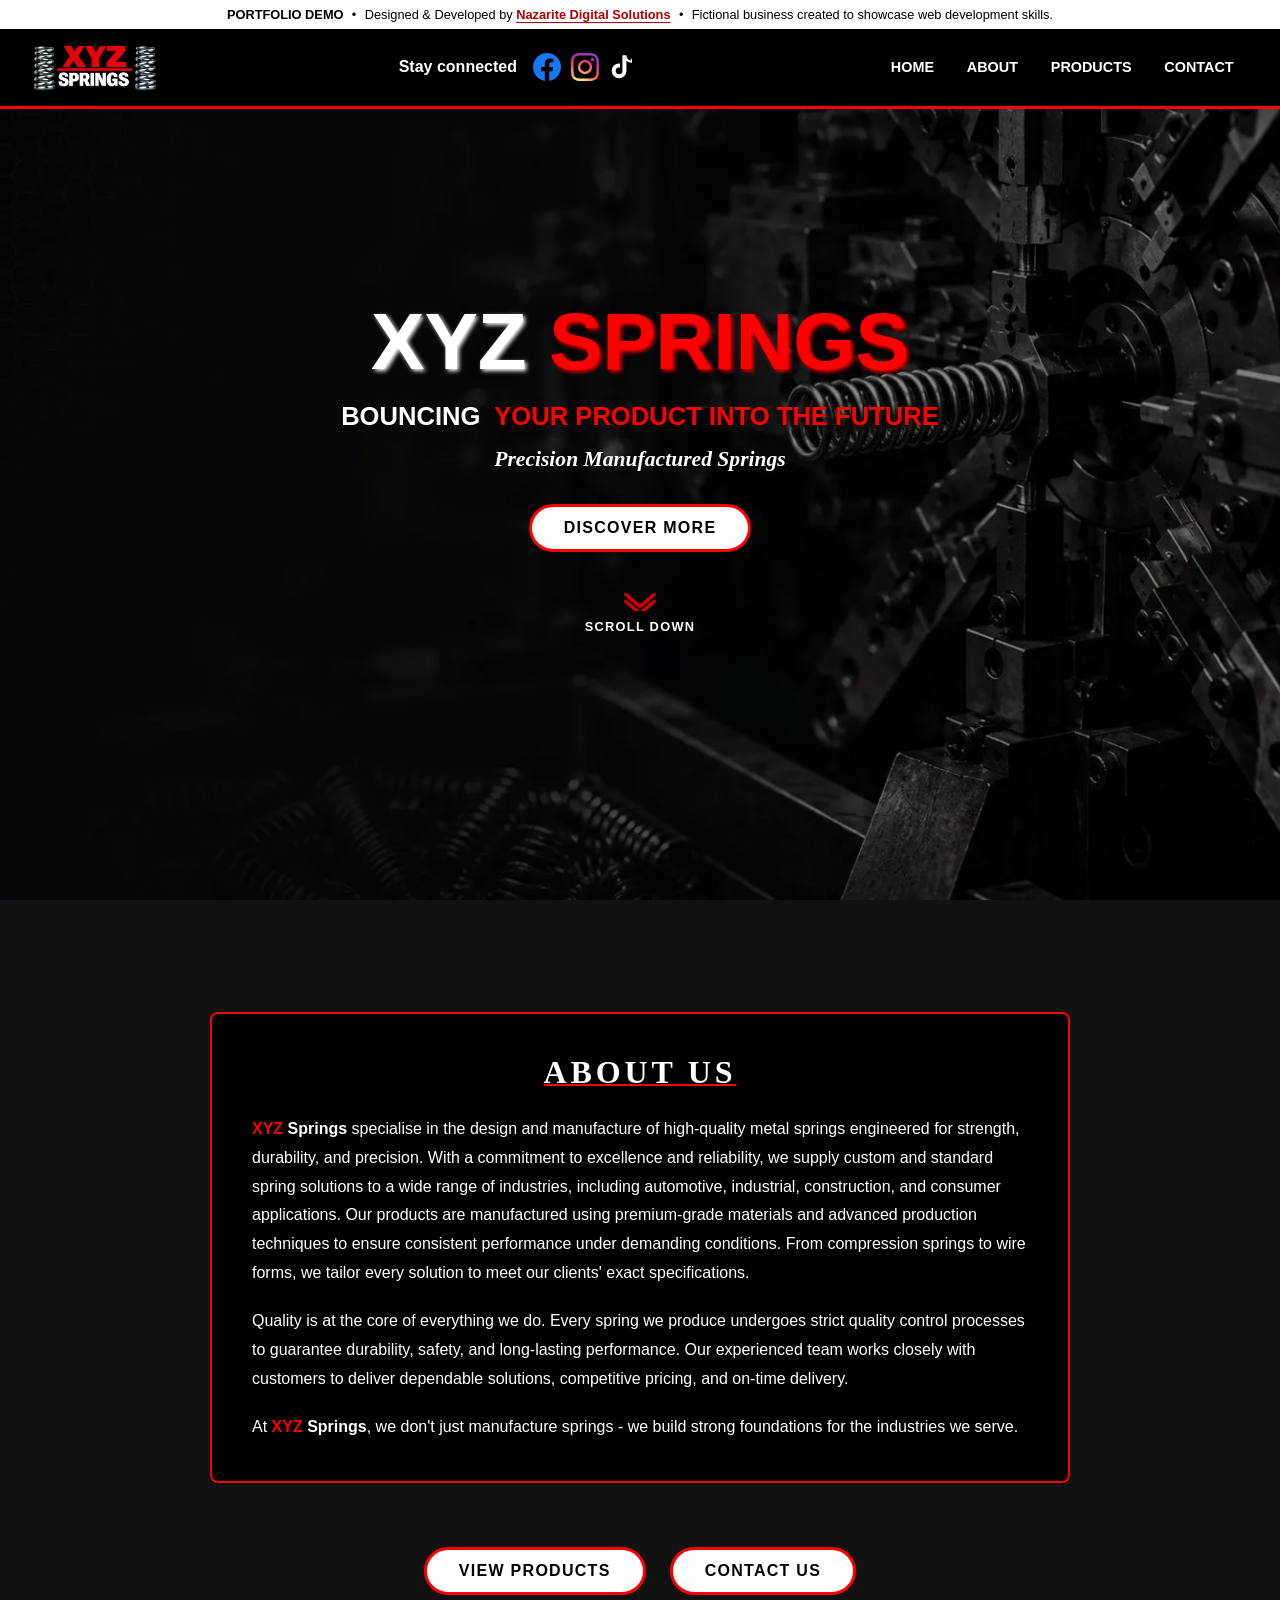
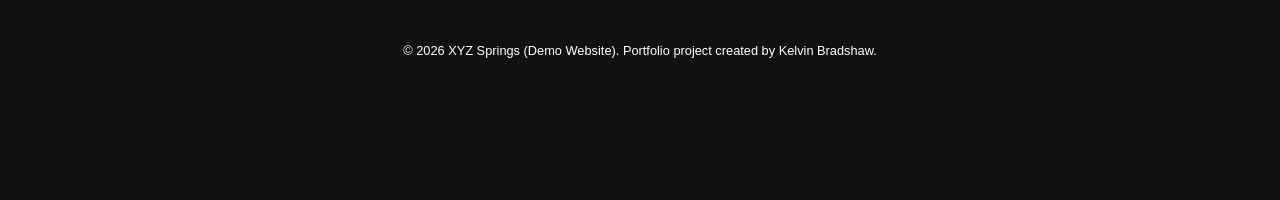
<file: index.html>
<!DOCTYPE html>
<html lang="en">
  <head>
    <meta charset="UTF-8">
    <meta name="viewport" content="width=device-width, initial-scale=1.0">
    
    <title>Springs & Wire Forms Manufacturer | XYZ Springs Demo</title>
    <meta name="description" content="XYZ Springs manufactures high-quality metal compression springs, tension springs, torsion springs and wire forms.">
    <link rel="canonical" href="https://xyz-springs-demo.vercel.app/">

    <meta property="og:title" content="XYZ Springs | Precision Manufactured Springs">
    <meta property="og:description" content="High-quality compression springs, tension springs, torsion springs and custom wire forms manufactured for industrial applications.">
    <meta property="og:url" content="https://xyz-springs-demo.vercel.app/">
    <meta property="og:image" content="https://xyz-springs-demo.vercel.app/social-preview.jpg">
    <meta property="og:image:width" content="1200">
    <meta property="og:image:height" content="630">
    <meta property="og:site_name" content="XYZ Springs">
    <meta property="og:locale" content="en_GB">
    <meta property="og:type" content="website">

    <meta name="twitter:card" content="summary_large_image">
    <meta name="twitter:title" content="XYZ Springs | Precision Manufactured Springs">
    <meta name="twitter:description" content="High-quality compression springs, tension springs, torsion springs and custom wire forms.">
    <meta name="twitter:image" content="https://xyz-springs-demo.vercel.app/social-preview.jpg">
    
    <meta name="theme-color" content="#000000">
    
    <meta name="robots" content="index, follow">
    
    <meta name="application-name" content="XYZ Springs Demo Website">

    <meta name="author" content="Nazarite Digital Solutions">
    
    <link rel="icon" href="/favicon.ico" sizes="any">
    <link rel="icon" type="image/svg+xml" href="/xyz-springs-favicon.svg">
    <link rel="apple-touch-icon" href="/apple-touch-icon.png">
    <link rel="stylesheet" href="header-css.css">
    
    <style>
      *, *::before, *::after { box-sizing: border-box; margin: 0; padding: 0; }

      html { scroll-behavior: smooth; }

      body { overflow-x: hidden; }
        
/* ─────────────────────────────────────────────────── HERO PAGE ──────────────────────────────────────────────────── */
        
      .site-header {
        position: fixed;
        top: 0;
        left: 0;
        width: 100%;
        z-index: 1000;
      }
      
      #hero-page {
        position: relative;
        width: 100%;
        height: 100vh;
        overflow: hidden;
        display: flex;
        align-items: center;
        justify-content: center;
      }

      .hero-page-wrapper {
        position: absolute;
        inset: 0;
        background-image: image-set(
          url("heropage-background.webp") type("image/webp"),
          url("heropage-background.jpg") type("image/jpg")
        );
        background-size: cover;
        background-position: center;
        background-repeat: no-repeat;
        z-index: 0;
        animation: heropagewrapperflyin 1s cubic-bezier(0.22, 1, 0.36, 1) forwards;
      }

      @keyframes heropagewrapperflyin {
        from { transform: translateX(100%); }
        to   { transform: translateX(0); }
      }

      .hero-page-wrapper::after {
        content: '';
        position: absolute;
        inset: 0;
        background: rgba(0,0,0,0.45);
      }

      /* ---------- HERO PAGE WRAPPER ---------- */
        
      .hero-page-content {
        position: relative;
        z-index: 1;
        display: flex;
        flex-direction: column;
        align-items: center;
        text-align: center;
        width: 90%;
        max-width: 900px;
        margin-top: 2rem;
        animation: heropagecontentflyin 1s cubic-bezier(0.22, 1, 0.36, 1) 0.15s both;
      }

      @keyframes heropagecontentflyin {
        from { transform: translateX(-110vw); opacity: 0; }
        to   { transform: translateX(0);      opacity: 1; }
      }

      /* ---------- MAIN TITLE ---------- */
        
      .hero-page-title {
        font-family: Arial, sans-serif;
        font-size: clamp(2.5rem, 7vw, 5rem);
        font-weight: 700;
        text-transform: uppercase;
        line-height: 1.1;
        margin-bottom: 1rem;
      }

      .red-xyz-hero-page-title { 
        color: white;
        text-shadow: 2px 2px 4px white;
      }
        
      .white-xyz-hero-page-title { 
        color: red; 
        text-shadow: 2px 2px 4px red;
      }

      /* ---------- HERO PAGE TAGLINE ---------- */
        
      .hero-page-tagline {
        font-family: Arial, sans-serif;
        font-size: clamp(1rem, 3vw, 1.6rem);
        font-weight: 700;
        text-transform: uppercase;
        margin-bottom: 1rem;
      }

      .hero-page-tagline-bouncing-white-word { 
        color: white; 
      }
        
      .hero-page-tagline-red-sentence { 
        color: red; 
      }

      .hero-page-tagline-bouncing-white-word {
        display: inline-block;
        animation: heropagecontentflyin 1s cubic-bezier(0.22, 1, 0.36, 1) 0.15s both,
                   heropagebouncingwordbounce 1.2s ease-in-out 1s infinite;
      }

      @keyframes heropagebouncingwordbounce {
        0%,100% { transform: translateY(0); }
        50%      { transform: translateY(-8px); }
      }

      /* ---------- HERO PAGE SUB TAGLINE ---------- */
        
      .hero-page-sub {
        font-family: "Times New Roman", Times, serif;
        font-style: italic;
        font-size: clamp(1rem, 2.5vw, 1.35rem);
        font-weight: 700;
        color: white;
        margin-bottom: 2rem;
      }

      /* ---------- DISCOVER MORE BUTTON ---------- */
        
      .about-page-button,
      .hero-page-button {
        font-family: Arial, sans-serif;
        font-size: 1rem;
        font-weight: 700;
        letter-spacing: 0.08em;
        color: black;
        background: white;
        border: 3px solid red;
        border-radius: 2rem;
        padding: 0.75rem 2rem;
        cursor: pointer;
        box-shadow: none;
        transition: background 0.2s, color 0.2s;
        text-decoration: none;
        display: inline-block;
      }
      
      .about-page-button:hover,
      .hero-page-button:hover {
        background: red;
        color: white;
      }

      /* ---------- SCROLL INDICATOR ---------- */
        
      .scroll-indicator {
        margin-top: 2.5rem;
        display: flex;
        flex-direction: column;
        align-items: center;
        gap: 0.2rem;
        animation: scrollindicatorfadein 1s ease 1.5s both;
      }

      @keyframes scrollindicatorfadein {
        from { opacity: 0; }
        to   { opacity: 1; }
      }

      .scroll-indicator .chevrons {
        display: flex;
        flex-direction: column;
        align-items: center;
        gap: 0;
        animation: scrollindicatorpulse 1.2s ease-in-out infinite;
      }

      @keyframes scrollindicatorpulse {
        0%,100% { transform: translateY(0); opacity: 1; }
        50%      { transform: translateY(6px); opacity: 0.5; }
      }

      .scroll-indicator svg {
        display: block;
        width: 2rem;
        height: 1.2rem;
      }

      .scroll-indicator .scroll-text {
        color: white;
        font-family: Arial, sans-serif;
        font-size: 0.8rem;
        font-weight: 600;
        letter-spacing: 0.1em;
        text-transform: uppercase;
        margin-top: 0.3rem;
      }

/* ─────────────────────────────────────────────────── ABOUT PAGE ─────────────────────────────────────────────────── */
        
      #about-page {
        background: white;
        padding-bottom: 6rem;
        min-height: 100vh;
        display: flex;
        flex-direction: column;
        align-items: center;
        scroll-margin-top: 4rem;
      }

      .about-page-box {
        width: 90%;
        max-width: 860px;
        border: 2px solid red;
        border-radius: 0.5rem;
        background: black;
        padding: 2.5rem 2.5rem 2.5rem 2.5rem;
      }

      .about-page-heading {
        font-family: 'Times New Roman', Times, serif;
        font-size: clamp(1.4rem, 4vw, 2rem);
        font-weight: 700;
        color: white;
        letter-spacing: 0.12em;
        text-transform: uppercase;
        text-align: center;
        text-decoration: 2px underline red;
        margin-bottom: 1.5rem;
      }

      .about-page-text {
        color: white;
        font-family: Arial, sans-serif;
        font-size: clamp(0.9rem, 2vw, 1rem);
        line-height: 1.8;
        text-align: left;
      }

      .about-page-text p {
        margin-bottom: 1.2rem;
      }

      .about-page-text p:last-child {
        margin-bottom: 0;
      }

      .about-page-red-xyz { 
        color: red;
        font-weight: 700;
      }
        
      .about-page-white-springs { 
        color: white;
        font-weight: 700;
      }

      /* ---------- ABOUT PAGE BUTTONS ---------- */
      
      .about-page-buttons {
        display: flex;
        gap: 1.5rem;
        justify-content: center;
        margin-top: 4rem;
        flex-wrap: wrap;
      }

      /* ---------- COPYRIGHT ---------- */
        
      .copyright {
        color: white;
        font-family: Arial, sans-serif;
        font-size: 0.8rem;
        text-align: center;
        margin-top: 1rem;
        width: 100%;
        padding: 2rem 1rem;
      }
        
/* ───────────────────────────────────────────────── MEDIA QUERIES ────────────────────────────────────────────────── */

      /* ---------- 1024px ---------- */
        
      @media (max-width: 1024px) { 
        .hero-page-title { 
          font-size: clamp(2rem, 6vw, 3.5rem); 
        }
            
        .hero-page-tagline { 
          font-size: clamp(0.9rem, 2.8vw, 1.3rem); 
        }

        .about-page-box { 
          padding: 2rem 1.8rem; 
        }
      }

      /* ---------- 700px ---------- */
        
      @media (max-width: 700px) {
        .hero-page-content { 
          width: 95%; 
        }
            
        .hero-page-title { 
          font-size: clamp(1.8rem, 8vw, 3rem); 
        }
            
        .hero-page-tagline { 
          font-size: clamp(0.8rem, 3.5vw, 1.1rem); 
        }
            
        .hero-page-sub { 
          font-size: clamp(0.85rem, 3vw, 1.1rem); 
        }

        .about-page-box { 
          padding: 1.5rem 1.2rem; width: 95%; 
        }
            
        .about-page-buttons { 
          flex-direction: column; 
          align-items: center; 
        }
        
        /* ---------- DISABLE HOVER EFFECTS ON TABLET ---------- */
        
        .about-page-button:hover,
        .hero-page-button:hover { 
          background: white; 
          color: black; 
        }
      }

      /* ---------- 468px ---------- */
        
      @media (max-width: 468px) {
        .hero-page-title { 
          font-size: clamp(1.5rem, 10vw, 2.5rem); 
        }
            
        .hero-page-tagline { 
          font-size: clamp(0.75rem, 4vw, 1rem); 
        }
            
        .hero-page-sub { 
          font-size: clamp(0.8rem, 3.5vw, 1rem); 
        }
        
        .about-page-buttons {
          margin-top: 3rem;
        }

        .about-page-box { 
          padding: 1.2rem 1rem; 
        }
            
        .about-page-text { 
          font-size: 0.88rem; 
        }
        
        .copyright {
          margin-top: 0.5rem;
          font-size: 0.6rem;
        }
        
        /* ---------- DISABLE HOVER EFFECTS ON MOBILE ---------- */
        
        .about-page-button:hover,
        .hero-page-button:hover { 
          background: white; 
          color: black; 
        }
      }
    </style>
  </head>
    
<!-- ──────────────────────────────────────────────────── BODY ───────────────────────────────────────────────────── -->

  <body>

<!-- ─────────────────────────────────────────────────── HEADER ──────────────────────────────────────────────────── -->
    
    
<!-- ─────────────────────────────────────────────────── BANNER ──────────────────────────────────────────────────── -->
    
    <header class="site-header">
      <div class="banner">
        <p>
          <strong>PORTFOLIO DEMO</strong>
          <span class="separator">•</span>
          Designed &amp; Developed by
          <a href="https://nazaritedigitalsolutions.com">Nazarite Digital Solutions</a>
          <span class="separator">•</span>
          Fictional business created to showcase web development skills.
        </p>    
      </div>

<!-- ─────────────────────────────────────────────────── NAVBAR ──────────────────────────────────────────────────── -->

        <nav class="navbar" role="navigation" aria-label="Main navigation">
          <div class="navbar-logo">
            <picture>
              <source srcset="xyz-springs-logo.webp" type="image/webp">
              <img src="xyz-springs-logo.png" alt="XYZ Springs logo" width="932" height="354">
            </picture>
          </div>

          <!-- SOCIALS -->
            
          <div class="navbar-center">
            <span class="navbar-tagline">Stay connected</span>
              <div class="navbar-socials">
            
                <!-- FCEBOOK -->
                    
                <a href="/social-media-redirect-page" target="_self" rel="noopener noreferrer" aria-label="Facebook">
                  <svg class="social-icon" viewBox="0 0 24 24" fill="#1877F2" xmlns="http://www.w3.org/2000/svg">
                    <path d="M24 12.073C24 5.405 18.627 0 12 0S0 5.405 0 12.073C0 18.1 4.388 23.094 10.125 24v-8.437H7.078v-3.49h3.047V9.413c0-3.007 1.792-4.669 4.533-4.669 1.312 0 2.686.234 2.686.234v2.953H15.83c-1.491 0-1.956.925-1.956 1.874v2.25h3.328l-.532 3.49h-2.796V24C19.612 23.094 24 18.1 24 12.073z"/>
                  </svg>
                </a>
                    
                <!-- INSTAGRAM -->
                    
                <a href="/social-media-redirect-page" target="_self" rel="noopener noreferrer" aria-label="Instagram">
                  <svg class="social-icon" viewBox="0 0 24 24" xmlns="http://www.w3.org/2000/svg">
                    <defs>
                      <radialGradient id="ig-grad-contact" cx="30%" cy="107%" r="150%">
                        <stop offset="0%" stop-color="#fdf497"/>
                        <stop offset="5%" stop-color="#fdf497"/>
                        <stop offset="45%" stop-color="#fd5949"/>
                        <stop offset="60%" stop-color="#d6249f"/>
                        <stop offset="90%" stop-color="#285AEB"/>
                      </radialGradient>
                    </defs>
                    <path fill="url(#ig-grad-contact)" d="M12 2.163c3.204 0 3.584.012 4.85.07 3.252.148 4.771 1.691 4.919 4.919.058 1.265.069 1.645.069 4.849 0 3.205-.012 3.584-.069 4.849-.149 3.225-1.664 4.771-4.919 4.919-1.266.058-1.644.07-4.85.07-3.204 0-3.584-.012-4.849-.07-3.26-.149-4.771-1.699-4.919-4.92-.058-1.265-.07-1.644-.07-4.849 0-3.204.013-3.583.07-4.849.149-3.227 1.664-4.771 4.919-4.919 1.266-.057 1.645-.069 4.849-.069zm0-2.163c-3.259 0-3.667.014-4.947.072-4.358.2-6.78 2.618-6.98 6.98-.059 1.281-.073 1.689-.073 4.948 0 3.259.014 3.668.072 4.948.2 4.358 2.618 6.78 6.98 6.98 1.281.058 1.689.072 4.948.072 3.259 0 3.668-.014 4.948-.072 4.354-.2 6.782-2.618 6.979-6.98.059-1.28.073-1.689.073-4.948 0-3.259-.014-3.667-.072-4.947-.196-4.354-2.617-6.78-6.979-6.98C15.668.014 15.259 0 12 0zm0 5.838a6.162 6.162 0 1 0 0 12.324 6.162 6.162 0 0 0 0-12.324zM12 16a4 4 0 1 1 0-8 4 4 0 0 1 0 8zm6.406-11.845a1.44 1.44 0 1 0 0 2.881 1.44 1.44 0 0 0 0-2.881z"/>
                  </svg>
                </a>
                    
                <!-- TIKTOK -->
                    
                <a href="/social-media-redirect-page" target="_self" rel="noopener noreferrer" aria-label="TikTok">
                  <svg class="social-icon" viewBox="0 0 24 24" fill="#ffffff" xmlns="http://www.w3.org/2000/svg">
                    <path d="M19.59 6.69a4.83 4.83 0 0 1-3.77-4.25V2h-3.45v13.67a2.89 2.89 0 0 1-2.88 2.5 2.89 2.89 0 0 1-2.89-2.89 2.89 2.89 0 0 1 2.89-2.89c.28 0 .54.04.79.1V9.01a6.33 6.33 0 0 0-.79-.05 6.34 6.34 0 0 0-6.34 6.34 6.34 6.34 0 0 0 6.34 6.34 6.34 6.34 0 0 0 6.33-6.34l-.03-8.41a8.16 8.16 0 0 0 4.78 1.52V5.02a4.85 4.85 0 0 1-1-.33z"/>
                  </svg>
                </a>
              </div>
            </div>

            <!-- RIGHT NAV LINKS -->
            
            <ul class="navbar-links" role="list">
              <li><a href="#hero-page">HOME</a></li>
              <li><a href="#about-page">ABOUT</a></li>
              <li><a href="/products">PRODUCTS</a></li>
              <li><a href="/contact">CONTACT</a></li>
            </ul>

            <!-- HAMBURGER FOR TABLET AND MOBILE ONLY -->
            
            <button class="hamburger" id="hamburger" aria-label="Toggle menu" aria-expanded="false" aria-controls="mobile-menu">
                <span></span>
                <span></span>
                <span></span>
            </button>
        </nav>
    

        <!-- MOBILE DROP DOWN -->
        
        <div class="mobile-menu" id="mobile-menu" role="menu">
          <div class="mobile-menu-socials">
            <span class="navbar-tagline">Stay connected</span>
                
            <!-- FACEBOOK -->
                
            <a href="/social-media-redirect-page" target="_self" rel="noopener noreferrer" aria-label="Facebook">
              <svg class="social-icon" viewBox="0 0 24 24" fill="#1877F2" xmlns="http://www.w3.org/2000/svg">
                <path d="M24 12.073C24 5.405 18.627 0 12 0S0 5.405 0 12.073C0 18.1 4.388 23.094 10.125 24v-8.437H7.078v-3.49h3.047V9.413c0-3.007 1.792-4.669 4.533-4.669 1.312 0 2.686.234 2.686.234v2.953H15.83c-1.491 0-1.956.925-1.956 1.874v2.25h3.328l-.532 3.49h-2.796V24C19.612 23.094 24 18.1 24 12.073z"/>
              </svg>
            </a>
                
            <!-- INSTAGRAM -->
                
            <a href="/social-media-redirect-page" target="_self" rel="noopener noreferrer" aria-label="Instagram">
              <svg class="social-icon" viewBox="0 0 24 24" xmlns="http://www.w3.org/2000/svg">
                <defs>
                  <radialGradient id="ig-grad-m" cx="30%" cy="107%" r="150%">
                    <stop offset="0%" stop-color="#fdf497"/>
                    <stop offset="5%" stop-color="#fdf497"/>
                    <stop offset="45%" stop-color="#fd5949"/>
                    <stop offset="60%" stop-color="#d6249f"/>
                    <stop offset="90%" stop-color="#285AEB"/>
                  </radialGradient>
                </defs>
                <path fill="url(#ig-grad-m)" d="M12 2.163c3.204 0 3.584.012 4.85.07 3.252.148 4.771 1.691 4.919 4.919.058 1.265.069 1.645.069 4.849 0 3.205-.012 3.584-.069 4.849-.149 3.225-1.664 4.771-4.919 4.919-1.266.058-1.644.07-4.85.07-3.204 0-3.584-.012-4.849-.07-3.26-.149-4.771-1.699-4.919-4.92-.058-1.265-.07-1.644-.07-4.849 0-3.204.013-3.583.07-4.849.149-3.227 1.664-4.771 4.919-4.919 1.266-.057 1.645-.069 4.849-.069zm0-2.163c-3.259 0-3.667.014-4.947.072-4.358.2-6.78 2.618-6.98 6.98-.059 1.281-.073 1.689-.073 4.948 0 3.259.014 3.668.072 4.948.2 4.358 2.618 6.78 6.98 6.98 1.281.058 1.689.072 4.948.072 3.259 0 3.668-.014 4.948-.072 4.354-.2 6.782-2.618 6.979-6.98.059-1.28.073-1.689.073-4.948 0-3.259-.014-3.667-.072-4.947-.196-4.354-2.617-6.78-6.979-6.98C15.668.014 15.259 0 12 0zm0 5.838a6.162 6.162 0 1 0 0 12.324 6.162 6.162 0 0 0 0-12.324zM12 16a4 4 0 1 1 0-8 4 4 0 0 1 0 8zm6.406-11.845a1.44 1.44 0 1 0 0 2.881 1.44 1.44 0 0 0 0-2.881z"/>
              </svg>
            </a>
                
            <!-- TIKTOK -->
                
            <a href="/social-media-redirect-page" target="_self" rel="noopener noreferrer" aria-label="TikTok">
              <svg class="social-icon" viewBox="0 0 24 24" fill="#ffffff" xmlns="http://www.w3.org/2000/svg">
                <path d="M19.59 6.69a4.83 4.83 0 0 1-3.77-4.25V2h-3.45v13.67a2.89 2.89 0 0 1-2.88 2.5 2.89 2.89 0 0 1-2.89-2.89 2.89 2.89 0 0 1 2.89-2.89c.28 0 .54.04.79.1V9.01a6.33 6.33 0 0 0-.79-.05 6.34 6.34 0 0 0-6.34 6.34 6.34 6.34 0 0 0 6.34 6.34 6.34 6.34 0 0 0 6.33-6.34l-.03-8.41a8.16 8.16 0 0 0 4.78 1.52V5.02a4.85 4.85 0 0 1-1-.33z"/>
              </svg>
            </a>
        </div>
        <ul class="mobile-menu-links" role="list">
          <li><a href="#hero-page">HOME</a></li>
          <li><a href="#about-page">ABOUT</a></li>
          <li><a href="/products">PRODUCTS</a></li>
          <li><a href="/contact">CONTACT</a></li>
        </ul>
      </div>
    </header>
    
    <script>
      const hamburger = document.getElementById('hamburger');
      const mobileMenu = document.getElementById('mobile-menu');

      hamburger.addEventListener('click', () => {
        const isOpen = hamburger.classList.toggle('open');
        mobileMenu.classList.toggle('open', isOpen);
        hamburger.setAttribute('aria-expanded', isOpen);
      });

      const menuLinks = document.querySelectorAll('.mobile-menu-links a');

      menuLinks.forEach(link => {
        link.addEventListener('click', () => {
          hamburger.classList.remove('open');
          mobileMenu.classList.remove('open');
          hamburger.setAttribute('aria-expanded', 'false');
        });
      });
    </script>
    
<!-- ───────────────────────────────────────────────── HERO PAGE ─────────────────────────────────────────────────── -->
        
    <section id="hero-page">
        <div class="hero-page-wrapper"></div>

        <div class="hero-page-content">
            <h1 class="hero-page-title">
                <span class="red-xyz-hero-page-title">XYZ</span> <span class="white-xyz-hero-page-title">SPRINGS</span>
            </h1>

            <!-- HERO PAGE TAGLINE -->
            
            <p class="hero-page-tagline">
                <span class="hero-page-tagline-bouncing-white-word">BOUNCING</span>
                <span class="hero-page-tagline-red-sentence">&nbsp;YOUR PRODUCT INTO THE FUTURE</span>
            </p>

            <!-- HERO PAGE SUB TAGLINE -->
            
            <p class="hero-page-sub">Precision Manufactured Springs</p>

            <a href="/products" class="hero-page-button">DISCOVER MORE</a>

            <!-- SCROLL INDICATOR -->
            
            <div class="scroll-indicator">
                <div class="chevrons">
                    <svg viewBox="0 0 32 18" fill="none" xmlns="http://www.w3.org/2000/svg">
                        <polyline points="2,2 16,14 30,2" stroke="#cc0000" stroke-width="3.5" stroke-linecap="round" stroke-linejoin="round"/>
                        <polyline points="2,9 16,21 30,9" stroke="#cc0000" stroke-width="3.5" stroke-linecap="round" stroke-linejoin="round"/>
                    </svg>
                </div>
                <span class="scroll-text">scroll down</span>
            </div>
        </div>
    </section>

<!-- ──────────────────────────────────────────────── ABOUT PAGE ─────────────────────────────────────────────────── -->
        
    <section id="about-page" style="background:#111; padding-top: calc(5rem + 2rem); padding-bottom: 0; display:flex; flex-direction:column; align-items:center; min-height:100vh;">

      <!-- ABOUT PAGE BOX -->
        
      <div class="about-page-box">
        <h2 class="about-page-heading">About Us</h2>
        <div class="about-page-text">
          <p>
            <span class="about-page-red-xyz">XYZ</span> <span class="about-page-white-springs">Springs</span> specialise in the design and 
            manufacture of high-quality metal springs engineered for strength, durability, and precision. 
            With a commitment to excellence and reliability, we supply custom and standard spring solutions to 
            a wide range of industries, including automotive, industrial, construction, and consumer applications. 
            Our products are manufactured using premium-grade materials and advanced production techniques to 
            ensure consistent performance under demanding conditions. From compression springs to wire forms, we 
            tailor every solution to meet our clients' exact specifications.
          </p>
          <p>
            Quality is at the core of everything we do. Every spring we produce undergoes strict quality control 
            processes to guarantee durability, safety, and long-lasting performance. Our experienced team works 
            closely with customers to deliver dependable solutions, competitive pricing, and on-time delivery.
          </p>
          <p>
            At <span class="about-page-red-xyz">XYZ</span> <span class="about-page-white-springs">Springs</span>, we don't just manufacture 
            springs - we build strong foundations for the industries we serve.
          </p>
        </div>
      </div>

      <!-- ABOUT PAGE BUTTONS -->
        
      <div class="about-page-buttons">
        <a href="/products" class="about-page-button">VIEW PRODUCTS</a>
        <a href="/contact" class="about-page-button">CONTACT US</a>
      </div>

      <!-- COPYRIGHT -->
        
      <div class="copyright">
        © 2026 XYZ Springs (Demo Website). Portfolio project created by Kelvin Bradshaw.
      </div>

    </section>

  </body>
</html>
</file>
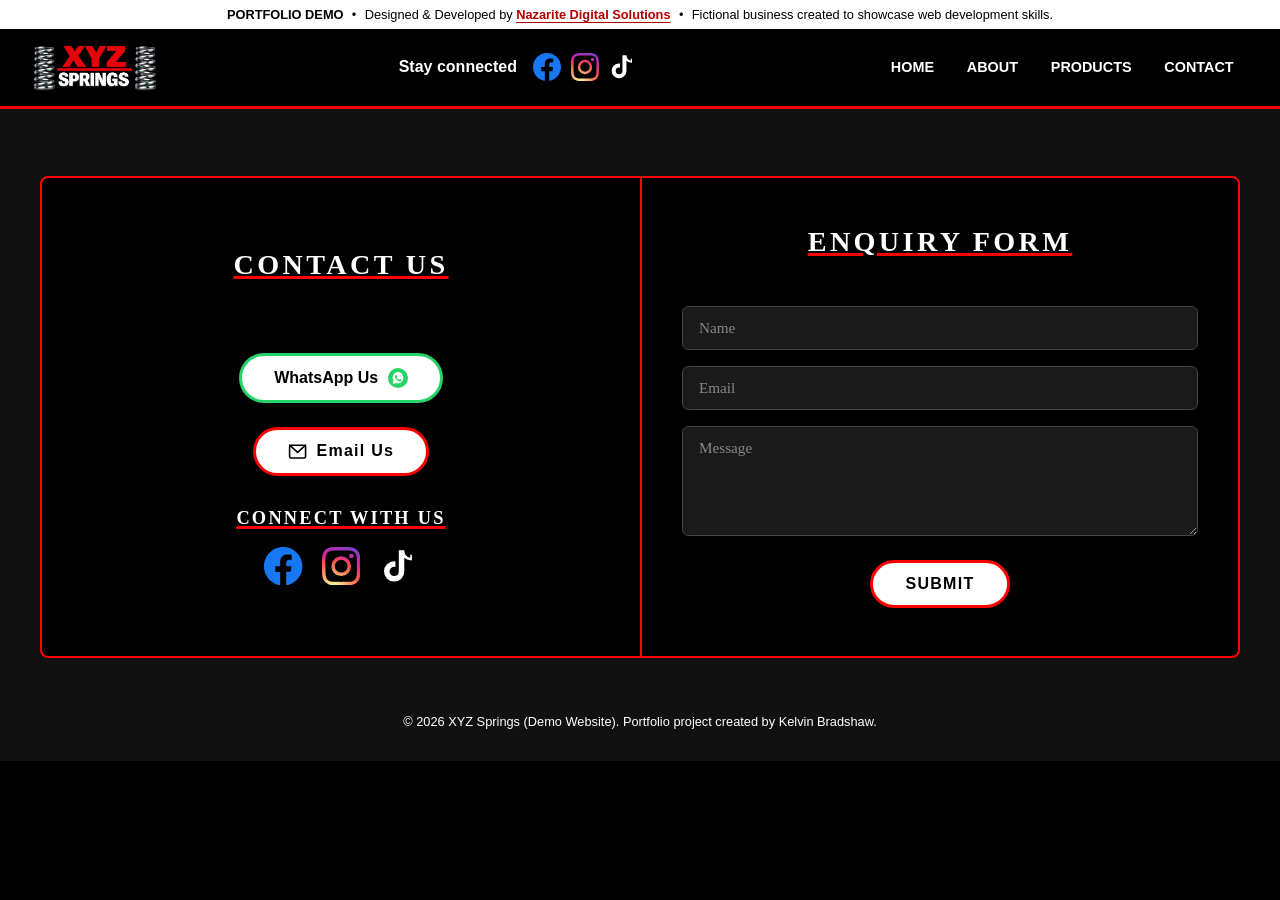
<file: contact.html>
<!DOCTYPE html>
<html lang="en">
  <head>
    <meta charset="UTF-8">
    <meta name="viewport" content="width=device-width, initial-scale=1.0">
  
    <title>XYZ Springs | Contact – Springs & Wire Forms Manufacturer (Demo)</title>
    <meta name="description" content="Contact XYZ Springs for enquiries about compression springs, tension springs, torsion springs and custom wire forms. Portfolio demonstration website created by Nazarite Digital Solutions.">
    <link rel="canonical" href="https://xyz-springs-demo.vercel.app/contact">
    
    <meta property="og:title" content="Contact XYZ Springs | Precision Manufactured Springs">
    <meta property="og:description" content="Get in touch with XYZ Springs regarding compression springs, tension springs, torsion springs and custom wire forms.">
    <meta property="og:url" content="https://xyz-springs-demo.vercel.app/contact">
    <meta property="og:image" content="https://xyz-springs-demo.vercel.app/social-preview.jpg">
    <meta property="og:image:width" content="1200">
    <meta property="og:image:height" content="630">
    <meta property="og:site_name" content="XYZ Springs">
    <meta property="og:locale" content="en_GB">
    <meta property="og:type" content="website">

    <meta name="twitter:card" content="summary_large_image">
    <meta name="twitter:title" content="ContactXYZ Springs | Precision Manufactured Springs">
    <meta name="twitter:description" content="Browse our range of compression springs, tension springs, torsion springs and custom wire forms manufactured to precise specifications.">
    <meta name="twitter:image" content="https://xyz-springs-demo.vercel.app/social-preview.jpg">
    
    <meta name="theme-color" content="#000000">
    
    <meta name="robots" content="index, follow">
    
    <meta name="application-name" content="XYZ Springs Demo Website">

    <meta name="author" content="Nazarite Digital Solutions">
    
    <link rel="icon" href="/favicon.ico" sizes="any">
    <link rel="icon" type="image/svg+xml" href="/xyz-springs-favicon.svg">
    <link rel="apple-touch-icon" href="/apple-touch-icon.png">
    <link rel="stylesheet" href="header-css.css">
  
    <style>
      *, *::before, *::after { box-sizing: border-box; margin: 0; padding: 0; }

      html, body { height: 100%; }

      /* ---------- HEADER ---------- */
  
      .site-header {
        position: fixed;
        top: 0;
        left: 0;
        width: 100%;
        z-index: 1000;
      }
    
      /* ---------- CONATCT PAGE WRAPPER ---------- */
      
      #contact {
        scroll-margin-top: 10rem;
      }
    
      main {
        min-height: auto;
        display: flex;
        position: relative;
        flex-direction: column;
        align-items: center;
        justify-content: center;
        padding-top: 11rem;
        background: #111;
      }

      /* ---------- BOXES ---------- */
    
      .contact-page-boxes {
        display: flex;
        flex-direction: row;
        width: 100%;
        max-width: 1200px;
        gap: 0;
        align-items: stretch;
      }

      .contact-page-box {
        flex: 1 1 50%;
        background: black;
        border: 2px solid red;
        border-radius: 0.5rem;
        padding: 3rem 2.5rem;
        position: relative;
        overflow: hidden;
      }
    
      .contact-page-box:first-child { 
        border-radius: 0.5rem 0 0 0.5rem; 
        border-right: none; 
      }
    
      .contact-page-box:last-child { 
        border-radius: 0 0.5rem 0.5rem 0; 
      }

      /* ---------- BOX HEADING ---------- */
    
      .contact-us-box-heading,
      .enquiry-form-box-heading {
        font-family: 'Times New Roman', Times, sans-serif;
        text-align: center;
        font-size: clamp(1.3rem, 2.2vw, 1.9rem);
        color: white;
        letter-spacing: 0.12em;
        margin-bottom: 1.5rem;
        padding-bottom: 1.5rem;
        text-decoration: 3px underline red;
      }
    
/* ─────────────────────────────────────────────────── LEFT BOX ───────────────────────────────────────────────────── */
   
      .contact-page-left-box {
        display: flex;
        flex-direction: column;
        align-items: center;
        justify-content: center;
        text-align: center;
        gap: 1.5rem;
      }

      /* ---------- WHATSAPP BUTTON ---------- */
    
      .whatsapp-button {
        display: inline-flex;
        align-items: center;
        gap: 0.6rem;
        background: white;
        color: black;
        border: 3px solid #25D366;
        border-radius: 2rem;
        padding: 0.75rem 2rem;
        font-family: Arial, sans-serif;
        font-size: 1rem;
        cursor: pointer;
        transition: background 0.2s, color 0.2s;
        text-decoration: none;
        font-weight: 700;
      }
    
      .whatsapp-button:hover {
        background: #25D366;
        color: white;
      }

      /* ---------- WHATSAPP SVG ICON ---------- */
    
      .whatsapp-icon {
        width: 1.25rem;
        height: 1.25rem;
        flex-shrink: 0;
      }

      /* ---------- EMAIL BUTTON ---------- */
    
      .email-button {
        display: inline-flex;
        align-items: center;
        justify-content: center;
        font-weight: 700;
        gap: 0.6rem;
        letter-spacing: 0.08em;
        background: white;
        color: black;
        border: 3px solid red;
        border-radius: 2rem;
        padding: 0.75rem 2rem;
        font-family: Arial, sans-serif;
        font-size: 1rem;
        cursor: pointer;
        transition: background 0.2s, color 0.2s;
        text-decoration: none;
      }
    
      .email-button:hover {
        background: red;
        color: white;
      }

      .envelope-icon {
        width: 1.2rem;
        height: 1.2rem;
        flex-shrink: 0;
      }
    
      .email-button:hover .envelope-icon {
        stroke: white;
      }

      /* ---------- CONNECT WITH US SECTION ---------- */
    
      .connect-with-us-section {
        display: flex;
        flex-direction: column;
        align-items: center;
        gap: 0.9rem;
        margin-top: 0.5rem;
      }

      .connect-with-us-heading {
        font-family: 'Times New Roman', Times, sans-serif;
        font-size: clamp(0.95rem, 1.6vw, 1.15rem);
        color: white;
        letter-spacing: 0.12em;
        text-transform: uppercase;
        text-decoration: 3px underline red;
        padding-bottom: 0.25rem;
      }

      .contact-page-social-icons {
        display: flex;
        gap: 1.2rem;
        align-items: center;
      }

      .contact-page-social-icon {
        display: flex;
        align-items: center;
        justify-content: center;
        width: 2.4rem;
        height: 2.4rem;
        text-decoration: none;
        transition: transform 0.2s, opacity 0.2s;
        flex-shrink: 0;
      }
    
      .contact-page-social-icon:hover {
        opacity: 0.8;
        transform: scale(1.12);
      }

/* ─────────────────────────────────────────────────── RIGHT BOX ──────────────────────────────────────────────────── */

      .contact-page-right-box {
        display: flex;
        flex-direction: column;
      }

      .contact-form {
        display: flex;
        flex-direction: column;
        gap: 1rem;
        flex: 1;
      }

      .sr-only{
        position: absolute;
        width: 1px;
        height: 1px;
        padding: 0;
        margin: -1px;
        overflow: hidden;
        clip: rect(0,0,0,0);
        white-space: nowrap;
        border: 0;
      }

      .contact-form input,
      .contact-form textarea {
        width: 100%;
        background: #1a1a1a;
        border: 1.5px solid #444;
        border-radius: 0.4rem;
        padding: 0.75rem 1rem;
        color: white;
        font-family: 'Times New Roman', Times, serif;
        font-size: 0.95rem;
        transition: border-color 0.2s;
        resize: vertical;
      }
    
      .contact-form input:focus,
      .contact-form textarea:focus {
        outline: none;
        border-color: red;
      }
    
      .contact-form input::placeholder,
      .contact-form textarea::placeholder {
        color: #888;
      }
    
      .contact-form textarea { 
        min-height: 110px; 
      }

      .submit-button {
        align-self: center;
        background: white;
        color: black;
        border: 3px solid red;
        border-radius: 2rem;
        padding: 0.75rem 2rem;
        font-family: Arial, sans-serif;
        font-size: 1rem;
        font-weight: bold;
        cursor: pointer;
        transition: background 0.2s, color 0.2s;
        letter-spacing: 0.08em;
        margin-top: 0.5rem;
      }
    
      .submit-button:hover {
        background: red;
        color: white;
      }

      /* ---------- SUCCESS MESSAGE OVERLAY ---------- */
    
      .success-overlay {
        display: none;
        position: absolute;
        inset: 0;
        background: red;
        border-radius: 0 0.5rem 0.5rem 0;
        z-index: 10;
        flex-direction: column;
        align-items: center;
        justify-content: center;
        gap: 1rem;
      }
    
      .success-overlay.show { 
        display: flex; 
      }

      .success-msg {
        display: flex;
        align-items: center;
        gap: 0.7rem;
        font-size: clamp(1.1rem, 2.2vw, 1.5rem);
        font-weight: bold;
        color: white;
        letter-spacing: 0.08em;
        text-align: center;
      }
    
      .tick-icon { 
        font-size: 2rem; 
      }

      /* ---------- COPYRIGHT ---------- */
    
      .copyright {
        color: white;
        padding: 2rem 1rem;
        font-family: Arial, sans-serif;
        font-size: 0.8rem;
        text-align: center;
        margin-top: 1.5rem;
        width: 100%;
      }

/* ───────────────────────────────────────────────── MEDIA QUERIES ────────────────────────────────────────────────── */

      /* ---------- 1024px ---------- */
    
      @media (max-width: 1024px) {
        .contact-page-boxes { 
          max-width: 95vw; 
        }
      
        .contact-page-box { 
          padding: 2.2rem 1.8rem; 
        }
      }

      /* ---------- 700px ---------- */
    
      @media (max-width: 700px) {  
        .contact-page-boxes {
          flex-direction: column;
          gap: 1.5rem;
        }
      
        main {
          padding-top: 11rem; 
          justify-content: flex-start;
        }
      
        .contact-page-box:first-child {
          border-radius: 0.5rem;
          border-right: 3px solid red;
        }
      
        .contact-page-box:last-child { 
          border-radius: 0.5rem; 
        }
      
        .success-overlay { 
          border-radius: 0.5rem; 
        }
        
        /* ---------- DISABLE HOVER EFFECTS ON TABLET ---------- */
        
        .whatsapp-button:hover,
        .email-button:hover,
        .submit-button:hover{
          background: white;
          color: black;
        }
        
        .email-button:hover .envelope-icon {
          stroke: black;
        }
        
        .contact-page-social-icon:hover {
          transform: none;
          opacity: 1;
        }
      }

      /* ---------- 468px ---------- */
    
      @media (max-width: 468px) {
        main {
          padding-top: 10rem;
        }
      
        .contact-page-box { 
          padding: 1.6rem 1.1rem; 
        }
      
        .contact-us-box-heading,
        .enquiry-form-box-heading,
        .connect-with-us-heading { 
          font-size: 1.15rem; 
          text-decoration-line: underline;
          text-decoration-color: red;
          text-decoration-thickness: 2px;
        }
      
        .whatsapp-button, 
        .email-button, 
        .submit-button { 
          font-size: 0.9rem; 
          padding: 0.65rem 1.2rem; 
        }
      
        .contact-form input,
        .contact-form textarea { 
          font-size: 0.88rem; 
        }
        
        .copyright {
          margin-top: 1rem;
          font-size: 0.6rem;
          padding-top: 1rem;
        }
        
        /* ---------- DISABLE HOVER EFFECTS ON MOBILE ---------- */
        
        .whatsapp-button:hover,
        .email-button:hover,
        .submit-button:hover{
          background: white;
          color: black;
        }
        
        .email-button:hover .envelope-icon {
          stroke: black;
        }
        
        .contact-page-social-icon:hover {
          transform: none;
          opacity: 1;
        }
      }
    </style>
  </head>

<!-- ──────────────────────────────────────────────────── BODY ───────────────────────────────────────────────────── -->
  
  <body>
  
<!-- ─────────────────────────────────────────────────── HEADER ──────────────────────────────────────────────────── -->
    
    
<!-- ─────────────────────────────────────────────────── BANNER ──────────────────────────────────────────────────── -->
    
    <header class="site-header">
      <div class="banner">
        <p>
          <strong>PORTFOLIO DEMO</strong>
          <span class="separator">•</span>
          Designed &amp; Developed by
          <a href="https://nazaritedigitalsolutions.com">Nazarite Digital Solutions</a>
          <span class="separator">•</span>
          Fictional business created to showcase web development skills.
        </p>    
      </div>

<!-- ─────────────────────────────────────────────────── NAVBAR ──────────────────────────────────────────────────── -->

        <nav class="navbar" role="navigation" aria-label="Main navigation">
          <div class="navbar-logo">
            <picture>
              <source srcset="xyz-springs-logo.webp" type="image/webp">
              <img src="xyz-springs-logo.png" alt="XYZ Springs logo">
            </picture>
          </div>

          <!-- SOCIALS -->
            
          <div class="navbar-center">
            <span class="navbar-tagline">Stay connected</span>
              <div class="navbar-socials">
            
                <!-- FCEBOOK -->
                    
                <a href="/social-media-redirect-page" target="_self" rel="noopener noreferrer" aria-label="Facebook">
                  <svg class="social-icon" viewBox="0 0 24 24" fill="#1877F2" xmlns="http://www.w3.org/2000/svg">
                    <path d="M24 12.073C24 5.405 18.627 0 12 0S0 5.405 0 12.073C0 18.1 4.388 23.094 10.125 24v-8.437H7.078v-3.49h3.047V9.413c0-3.007 1.792-4.669 4.533-4.669 1.312 0 2.686.234 2.686.234v2.953H15.83c-1.491 0-1.956.925-1.956 1.874v2.25h3.328l-.532 3.49h-2.796V24C19.612 23.094 24 18.1 24 12.073z"/>
                  </svg>
                </a>
                    
                <!-- INSTAGRAM -->
                    
                <a href="/social-media-redirect-page" target="_self" rel="noopener noreferrer" aria-label="Instagram">
                  <svg class="social-icon" viewBox="0 0 24 24" xmlns="http://www.w3.org/2000/svg">
                    <defs>
                      <radialGradient id="ig-grad-contact" cx="30%" cy="107%" r="150%">
                        <stop offset="0%" stop-color="#fdf497"/>
                        <stop offset="5%" stop-color="#fdf497"/>
                        <stop offset="45%" stop-color="#fd5949"/>
                        <stop offset="60%" stop-color="#d6249f"/>
                        <stop offset="90%" stop-color="#285AEB"/>
                      </radialGradient>
                    </defs>
                    <path fill="url(#ig-grad-contact)" d="M12 2.163c3.204 0 3.584.012 4.85.07 3.252.148 4.771 1.691 4.919 4.919.058 1.265.069 1.645.069 4.849 0 3.205-.012 3.584-.069 4.849-.149 3.225-1.664 4.771-4.919 4.919-1.266.058-1.644.07-4.85.07-3.204 0-3.584-.012-4.849-.07-3.26-.149-4.771-1.699-4.919-4.92-.058-1.265-.07-1.644-.07-4.849 0-3.204.013-3.583.07-4.849.149-3.227 1.664-4.771 4.919-4.919 1.266-.057 1.645-.069 4.849-.069zm0-2.163c-3.259 0-3.667.014-4.947.072-4.358.2-6.78 2.618-6.98 6.98-.059 1.281-.073 1.689-.073 4.948 0 3.259.014 3.668.072 4.948.2 4.358 2.618 6.78 6.98 6.98 1.281.058 1.689.072 4.948.072 3.259 0 3.668-.014 4.948-.072 4.354-.2 6.782-2.618 6.979-6.98.059-1.28.073-1.689.073-4.948 0-3.259-.014-3.667-.072-4.947-.196-4.354-2.617-6.78-6.979-6.98C15.668.014 15.259 0 12 0zm0 5.838a6.162 6.162 0 1 0 0 12.324 6.162 6.162 0 0 0 0-12.324zM12 16a4 4 0 1 1 0-8 4 4 0 0 1 0 8zm6.406-11.845a1.44 1.44 0 1 0 0 2.881 1.44 1.44 0 0 0 0-2.881z"/>
                  </svg>
                </a>
                    
                <!-- TIKTOK -->
                    
                <a href="/social-media-redirect-page" target="_self" rel="noopener noreferrer" aria-label="TikTok">
                  <svg class="social-icon" viewBox="0 0 24 24" fill="#ffffff" xmlns="http://www.w3.org/2000/svg">
                    <path d="M19.59 6.69a4.83 4.83 0 0 1-3.77-4.25V2h-3.45v13.67a2.89 2.89 0 0 1-2.88 2.5 2.89 2.89 0 0 1-2.89-2.89 2.89 2.89 0 0 1 2.89-2.89c.28 0 .54.04.79.1V9.01a6.33 6.33 0 0 0-.79-.05 6.34 6.34 0 0 0-6.34 6.34 6.34 6.34 0 0 0 6.34 6.34 6.34 6.34 0 0 0 6.33-6.34l-.03-8.41a8.16 8.16 0 0 0 4.78 1.52V5.02a4.85 4.85 0 0 1-1-.33z"/>
                  </svg>
                </a>
              </div>
            </div>

            <!-- RIGHT NAV LINKS -->
            
            <ul class="navbar-links" role="list">
              <li><a href="/">HOME</a></li>
              <li><a href="/#about-page">ABOUT</a></li>
              <li><a href="/products">PRODUCTS</a></li>
              <li><a href="#contact">CONTACT</a></li>
            </ul>

            <!-- HAMBURGER FOR TABLET AND MOBILE ONLY -->
            
            <button class="hamburger" id="hamburger" aria-label="Toggle menu" aria-expanded="false" aria-controls="mobile-menu">
                <span></span>
                <span></span>
                <span></span>
            </button>
        </nav>
    

        <!-- MOBILE DROP DOWN -->
        
        <div class="mobile-menu" id="mobile-menu" role="menu">
          <div class="mobile-menu-socials">
            <span class="navbar-tagline">Stay connected</span>
                
            <!-- FCEBOOK -->
                
            <a href="/social-media-redirect-page" target="_self" rel="noopener noreferrer" aria-label="Facebook">
              <svg class="social-icon" viewBox="0 0 24 24" fill="#1877F2" xmlns="http://www.w3.org/2000/svg">
                <path d="M24 12.073C24 5.405 18.627 0 12 0S0 5.405 0 12.073C0 18.1 4.388 23.094 10.125 24v-8.437H7.078v-3.49h3.047V9.413c0-3.007 1.792-4.669 4.533-4.669 1.312 0 2.686.234 2.686.234v2.953H15.83c-1.491 0-1.956.925-1.956 1.874v2.25h3.328l-.532 3.49h-2.796V24C19.612 23.094 24 18.1 24 12.073z"/>
              </svg>
            </a>
                
            <!-- INSTAGRAM -->
                
            <a href="/social-media-redirect-page" target="_self" rel="noopener noreferrer" aria-label="Instagram">
              <svg class="social-icon" viewBox="0 0 24 24" xmlns="http://www.w3.org/2000/svg">
                <defs>
                  <radialGradient id="ig-grad-m" cx="30%" cy="107%" r="150%">
                    <stop offset="0%" stop-color="#fdf497"/>
                    <stop offset="5%" stop-color="#fdf497"/>
                    <stop offset="45%" stop-color="#fd5949"/>
                    <stop offset="60%" stop-color="#d6249f"/>
                    <stop offset="90%" stop-color="#285AEB"/>
                  </radialGradient>
                </defs>
                <path fill="url(#ig-grad-m)" d="M12 2.163c3.204 0 3.584.012 4.85.07 3.252.148 4.771 1.691 4.919 4.919.058 1.265.069 1.645.069 4.849 0 3.205-.012 3.584-.069 4.849-.149 3.225-1.664 4.771-4.919 4.919-1.266.058-1.644.07-4.85.07-3.204 0-3.584-.012-4.849-.07-3.26-.149-4.771-1.699-4.919-4.92-.058-1.265-.07-1.644-.07-4.849 0-3.204.013-3.583.07-4.849.149-3.227 1.664-4.771 4.919-4.919 1.266-.057 1.645-.069 4.849-.069zm0-2.163c-3.259 0-3.667.014-4.947.072-4.358.2-6.78 2.618-6.98 6.98-.059 1.281-.073 1.689-.073 4.948 0 3.259.014 3.668.072 4.948.2 4.358 2.618 6.78 6.98 6.98 1.281.058 1.689.072 4.948.072 3.259 0 3.668-.014 4.948-.072 4.354-.2 6.782-2.618 6.979-6.98.059-1.28.073-1.689.073-4.948 0-3.259-.014-3.667-.072-4.947-.196-4.354-2.617-6.78-6.979-6.98C15.668.014 15.259 0 12 0zm0 5.838a6.162 6.162 0 1 0 0 12.324 6.162 6.162 0 0 0 0-12.324zM12 16a4 4 0 1 1 0-8 4 4 0 0 1 0 8zm6.406-11.845a1.44 1.44 0 1 0 0 2.881 1.44 1.44 0 0 0 0-2.881z"/>
              </svg>
            </a>
                
            <!-- TIKTOK -->
                
            <a href="/social-media-redirect-page" target="_self" rel="noopener noreferrer" aria-label="TikTok">
              <svg class="social-icon" viewBox="0 0 24 24" fill="#ffffff" xmlns="http://www.w3.org/2000/svg">
                <path d="M19.59 6.69a4.83 4.83 0 0 1-3.77-4.25V2h-3.45v13.67a2.89 2.89 0 0 1-2.88 2.5 2.89 2.89 0 0 1-2.89-2.89 2.89 2.89 0 0 1 2.89-2.89c.28 0 .54.04.79.1V9.01a6.33 6.33 0 0 0-.79-.05 6.34 6.34 0 0 0-6.34 6.34 6.34 6.34 0 0 0 6.34 6.34 6.34 6.34 0 0 0 6.33-6.34l-.03-8.41a8.16 8.16 0 0 0 4.78 1.52V5.02a4.85 4.85 0 0 1-1-.33z"/>
              </svg>
            </a>
        </div>
        <ul class="mobile-menu-links" role="list">
          <li><a href="/">HOME</a></li>
          <li><a href="/#about-page">ABOUT</a></li>
          <li><a href="/products">PRODUCTS</a></li>
          <li><a href="#contact">CONTACT</a></li>
        </ul>
      </div>
    </header>
    
    <script>
      const hamburger = document.getElementById('hamburger');
      const mobileMenu = document.getElementById('mobile-menu');

      hamburger.addEventListener('click', () => {
        const isOpen = hamburger.classList.toggle('open');
        mobileMenu.classList.toggle('open', isOpen);
        hamburger.setAttribute('aria-expanded', isOpen);
      });

      const menuLinks = document.querySelectorAll('.mobile-menu-links a');

      menuLinks.forEach(link => {
        link.addEventListener('click', () => {
          hamburger.classList.remove('open');
          mobileMenu.classList.remove('open');
          hamburger.setAttribute('aria-expanded', 'false');
        });
      });
    </script>
      
<!-- ──────────────────────────────────────────────── CONTACT PAGE ───────────────────────────────────────────────── -->
  
    <main id="contact">
      <div class="contact-page-boxes">

        <!-- LEFT BOX -->
        
        <div class="contact-page-box contact-page-left-box">
          <h1 class="contact-us-box-heading">CONTACT US</h1>

          <!-- WHATSAPP -->
          
          <a href="/whatsapp-redirect-page" target="_self" rel="noopener" class="whatsapp-button">
            WhatsApp Us
            <svg class="whatsapp-icon" viewBox="0 0 32 32" fill="none" xmlns="http://www.w3.org/2000/svg" aria-hidden="true">
              <circle cx="16" cy="16" r="16" fill="#25D366"/>
              <path d="M22.75 9.25A9.27 9.27 0 0 0 16 6.5C11.31 6.5 7.5 10.31 7.5 15a8.46 8.46 0 0 0 1.18 4.36L7.5 25.5l6.28-1.65A8.52 8.52 0 0 0 16 24.5c4.69 0 8.5-3.81 8.5-8.5a8.46 8.46 0 0 0-1.75-5.25Z" fill="white"/>
              <path d="M21.07 18.57c-.26-.13-1.54-.76-1.78-.85-.24-.09-.41-.13-.58.13s-.67.85-.82 1.02c-.15.17-.3.19-.56.06-.26-.13-1.09-.4-2.08-1.28-.77-.68-1.29-1.52-1.44-1.78-.15-.26-.02-.4.11-.53.12-.12.26-.3.39-.45.13-.15.17-.26.26-.43.09-.17.04-.32-.02-.45-.06-.13-.58-1.39-.79-1.9-.21-.5-.42-.43-.58-.44h-.5c-.17 0-.45.06-.69.32-.24.26-.91.89-.91 2.17s.93 2.52 1.06 2.69c.13.17 1.83 2.8 4.44 3.92.62.27 1.1.43 1.48.55.62.2 1.19.17 1.63.1.5-.07 1.54-.63 1.76-1.24.22-.61.22-1.13.15-1.24-.06-.11-.24-.17-.5-.3Z" fill="#25D366"/>
            </svg>
          </a>

          <!-- EMAIL -->
          
          <a href="/email-redirect-page" target="_self" class="email-button">
            <svg class="envelope-icon" viewBox="0 0 24 24" fill="none" stroke="black" stroke-width="2" stroke-linecap="round" stroke-linejoin="round" aria-hidden="true">
              <rect x="2" y="4" width="20" height="16" rx="2"/>
              <polyline points="2,4 12,13 22,4"/>
            </svg>
            Email Us
          </a>

          <!-- CONNECT WITH US -->
          
          <div class="connect-with-us-section">
            <h3 class="connect-with-us-heading">Connect With Us</h3>
            <div class="contact-page-social-icons">

            <!-- FACEBOOK -->
              
            <a href="/social-media-redirect-page" target="_self" rel="noopener noreferrer" aria-label="Facebook">
              <svg class="contact-page-social-icon" viewBox="0 0 24 24" fill="#1877F2" xmlns="http://www.w3.org/2000/svg">
                <path d="M24 12.073C24 5.405 18.627 0 12 0S0 5.405 0 12.073C0 18.1 4.388 23.094 10.125 24v-8.437H7.078v-3.49h3.047V9.413c0-3.007 1.792-4.669 4.533-4.669 1.312 0 2.686.234 2.686.234v2.953H15.83c-1.491 0-1.956.925-1.956 1.874v2.25h3.328l-.532 3.49h-2.796V24C19.612 23.094 24 18.1 24 12.073z"/>
                </svg>
            </a>

            <!-- INSTAGRAM -->
              
            <a href="/social-media-redirect-page" target="_self" rel="noopener noreferrer" aria-label="Instagram">
              <svg class="contact-page-social-icon" viewBox="0 0 24 24" xmlns="http://www.w3.org/2000/svg">
                <defs>
                  <radialGradient id="ig-grad" cx="30%" cy="107%" r="150%">
                    <stop offset="0%" stop-color="#fdf497"/>
                    <stop offset="5%" stop-color="#fdf497"/>
                    <stop offset="45%" stop-color="#fd5949"/>
                    <stop offset="60%" stop-color="#d6249f"/>
                    <stop offset="90%" stop-color="#285AEB"/>
                  </radialGradient>
                </defs>
                <path fill="url(#ig-grad)" d="M12 2.163c3.204 0 3.584.012 4.85.07 3.252.148 4.771 1.691 4.919 4.919.058 1.265.069 1.645.069 4.849 0 3.205-.012 3.584-.069 4.849-.149 3.225-1.664 4.771-4.919 4.919-1.266.058-1.644.07-4.85.07-3.204 0-3.584-.012-4.849-.07-3.26-.149-4.771-1.699-4.919-4.92-.058-1.265-.07-1.644-.07-4.849 0-3.204.013-3.583.07-4.849.149-3.227 1.664-4.771 4.919-4.919 1.266-.057 1.645-.069 4.849-.069zm0-2.163c-3.259 0-3.667.014-4.947.072-4.358.2-6.78 2.618-6.98 6.98-.059 1.281-.073 1.689-.073 4.948 0 3.259.014 3.668.072 4.948.2 4.358 2.618 6.78 6.98 6.98 1.281.058 1.689.072 4.948.072 3.259 0 3.668-.014 4.948-.072 4.354-.2 6.782-2.618 6.979-6.98.059-1.28.073-1.689.073-4.948 0-3.259-.014-3.667-.072-4.947-.196-4.354-2.617-6.78-6.979-6.98C15.668.014 15.259 0 12 0zm0 5.838a6.162 6.162 0 1 0 0 12.324 6.162 6.162 0 0 0 0-12.324zM12 16a4 4 0 1 1 0-8 4 4 0 0 1 0 8zm6.406-11.845a1.44 1.44 0 1 0 0 2.881 1.44 1.44 0 0 0 0-2.881z"/>
              </svg>
            </a>

            <!-- TIKTOK -->
              
            <a href="/social-media-redirect-page" target="_self" rel="noopener noreferrer" aria-label="TikTok">
              <svg class="contact-page-social-icon" viewBox="0 0 24 24" fill="#ffffff" xmlns="http://www.w3.org/2000/svg">
                <path d="M19.59 6.69a4.83 4.83 0 0 1-3.77-4.25V2h-3.45v13.67a2.89 2.89 0 0 1-2.88 2.5 2.89 2.89 0 0 1-2.89-2.89 2.89 2.89 0 0 1 2.89-2.89c.28 0 .54.04.79.1V9.01a6.33 6.33 0 0 0-.79-.05 6.34 6.34 0 0 0-6.34 6.34 6.34 6.34 0 0 0 6.34 6.34 6.34 6.34 0 0 0 6.33-6.34l-.03-8.41a8.16 8.16 0 0 0 4.78 1.52V5.02a4.85 4.85 0 0 1-1-.33z"/>
              </svg>
            </a>

          </div>
        </div>

      </div>

      <!-- RIGHT BOX -->
        
      <div class="contact-page-box contact-page-right-box">
        <h2 class="enquiry-form-box-heading">ENQUIRY FORM</h2>
        

          <form
            class="contact-form"
            action="https://api.web3forms.com/submit"
            method="POST"
            id="enquiryForm"
            novalidate
          >
            
          <input
            type="hidden"
            name="access_key"
            value="541dee1b-6f2d-4a8c-8fcf-17d15c6a26f5"
          />
            
          <input
            type="hidden"
            name="subject"
            value="New XYZ Springs Enquiry"
          />

          <input
            type="hidden"
            name="from_name"
            value="XYZ Springs Website"
          />
            
          <input type="checkbox" name="botcheck" style="display:none;" />

          <label for="nameInput" class="sr-only">Full Name</label>
          <input
            type="text"
            name="name"
            id="nameInput"
            minlength="2"
            maxlength="80"
            placeholder="Name"
            autocomplete="name"
            required
          />

          <label for="emailInput" class="sr-only">Email</label>
          <input
            type="email"
            name="email"
            id="emailInput"
            placeholder="Email"
            autocomplete="email"
            required
          />
          
          <label for="messageInput" class="sr-only">Message</label>
          <textarea
            name="message"
            id="messageInput"
            minlength="10"
            maxlength="1000"
            placeholder="Message"
            autocomplete="off"
            required
          ></textarea>

          <button type="submit" class="submit-button">SUBMIT</button>
        </form>

        <!-- MESSAGE SUCCESS OVERLAY -->
        
        <div class="success-overlay" id="successOverlay">
          <div class="success-msg">
            <span class="tick-icon">✔</span>
            MESSAGE SENT SUCCESSFULLY
          </div>
        </div>
        </div>
      </div>
      
      <!-- COPYRIGHT -->
      
      <div class="copyright">
         © 2026 XYZ Springs (Demo Website). Portfolio project created by Kelvin Bradshaw.
      </div>
    </main>

    <!-- AUDIO MP3 -->
  
    <audio id="successAudio" preload="auto">
      <source src="success.mp3" type="audio/mpeg">
    </audio>

    <script>

      /* ────────── PLAY AUDIO CLIP ────────── */
      
      function playSuccessAudio() {
        const audio = document.getElementById('successAudio');
        if (audio) {
          audio.currentTime = 0;
          audio.play().catch(() => { });
        }
      }

      /* ────────── EMAIL VALIDATION (MUST HAVE @) ────────── */
      
      const form = document.getElementById('enquiryForm');
      const overlay = document.getElementById('successOverlay');

        form.addEventListener("submit", async function (e) {
          e.preventDefault();

          if (!form.checkValidity()) {
            form.reportValidity();
            return;
          }

          const formData = new FormData(form);

          try {
            const response = await fetch(form.action, {
              method: "POST",
              body: formData,
              headers: {
                "Accept": "application/json"
              }
            });

            const result = await response.json();
            console.log(result);

            if (result.success) {
              playSuccessAudio();

              overlay.classList.add("show");

              form.reset();

              setTimeout(() => {
                overlay.classList.remove("show");
              }, 3000);
            } else {
              alert("Something went wrong. Please try again.");
            }

          } catch (error) {
            console.error(error);
            alert(error.message);
          }
        });
    </script>
  
  </body>
</html>
</file>
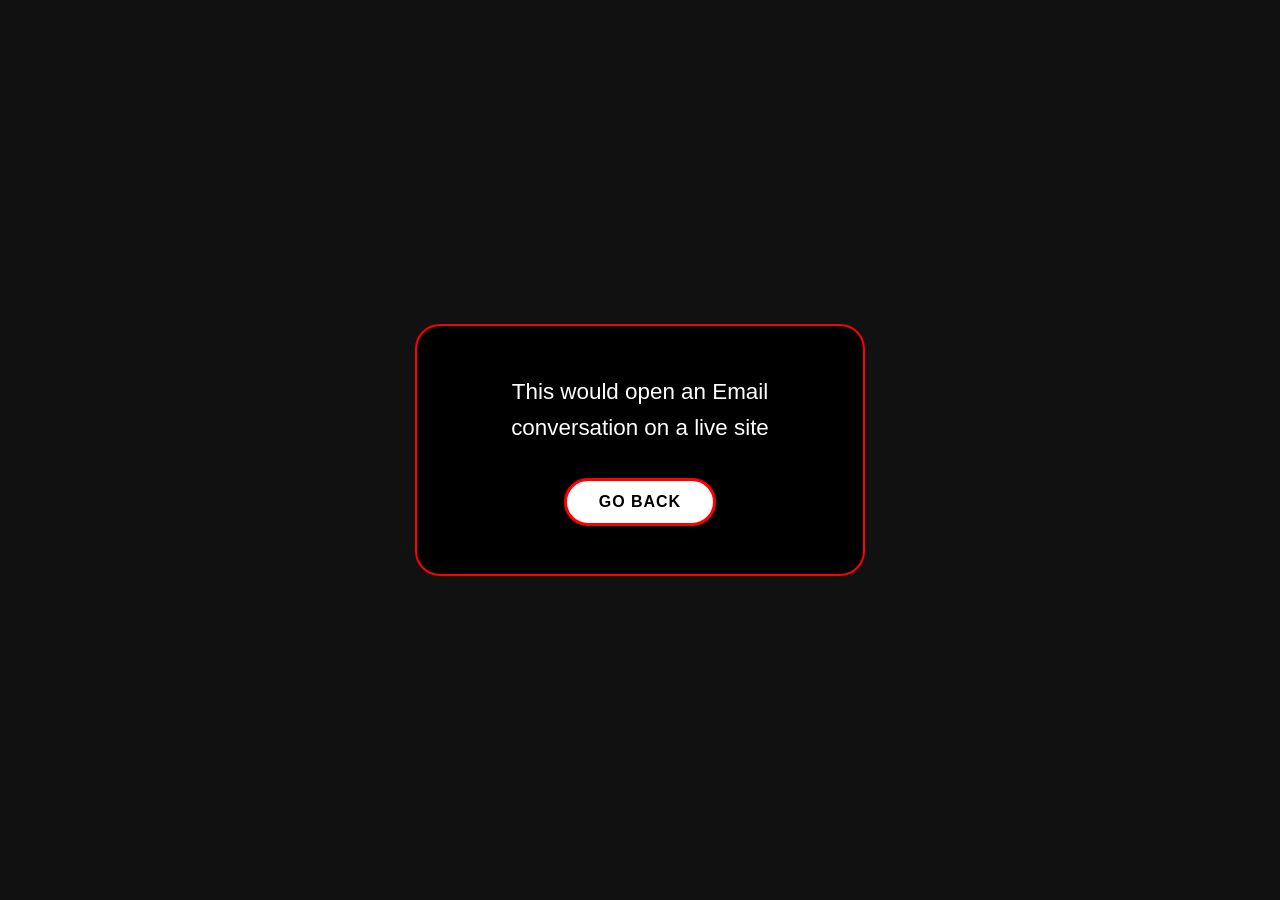
<file: email-redirect-page.html>
<!DOCTYPE html>
<html lang="en">
<head>
    <meta charset="UTF-8">
    <meta name="viewport" content="width=device-width, initial-scale=1.0">
  
    <title>Email Redirect Page | XYZ Springs</title>
  
    <link rel="icon" type="image/svg+xml" href="xyz-springs-favicon.svg">
  
    <style>
      *, *::before, *::after { box-sizing: border-box; margin: 0; padding: 0; }

      html, body { height: 100%; overflow-x: hidden; }

      .email-redirect-page {
        width: 100%;
        min-height: 100vh;
        display: flex;
        align-items: center;
        justify-content: center;
        padding: 2rem 5vw;
        background-color: #111;
      }

    /* ---------- BOX ---------- */
      
      .email-redirect-page-card {
        width: 90%;
        max-width: 450px;
        background: black;
        border: 2px solid red;
        border-radius: 25px;
        padding: 3rem 2.8rem;
        display: flex;
        flex-direction: column;
        align-items: center;
        gap: 2rem;
        white-space: normal;
        overflow-wrap: anywhere;
        word-break: break-word;
      }

    /* ---------- SENTENCE ---------- */
      
      .email-redirect-page-card-text {
        font-family: Arial, sans-serif;
        font-size: clamp(1rem, 2vw, 1.4rem);
        color: white;
        text-align: center;
        line-height: 1.6;
      }

    /* ---------- BUTTON ---------- */
      
      .email-redirect-page-go-back-button {
        display: inline-block;
        padding: 0.75rem 2rem;
        min-height: 44px;
        border: 3px solid red;
        border-radius: 25px;
        background: white;
        color: black;
        font-family: Arial, sans-serif;
        font-size: clamp(0.88rem, 1.6vw, 1rem);
        font-weight: 700;
        letter-spacing: 0.06em;
        text-decoration: none;
        cursor: pointer;
        transition: background 0.25s ease, color 0.25s ease;
      }
      
      .email-redirect-page-go-back-button:hover {
        background: red;
        color: white;
      }
      
/* ───────────────────────────────────────────────── MEDIA QUERIES ────────────────────────────────────────────────── */

      /* ---------- 1024px ---------- */
      
      @media (max-width: 1024px) {
        .email-redirect-page-card { padding: 2.5rem 2.2rem;}
      }
      
      /* ---------- 700px ---------- */

      @media (max-width: 700px) {
        .email-redirect-page-card {
          width: 94%;
          padding: 2.2rem 1.8rem;
          gap: 1.6rem;
        }
        
        .email-redirect-page-card-text { 
          font-size: 1.2rem;
        }
        
        /* ---------- DISABLE HOVER EFFECTS ON TABLET ---------- */
        
        .email-redirect-page-go-back-button:hover {
          background: white;
          color: black;
        }
      }
      
      /* ---------- 468px ---------- */
    
      @media (max-width: 468px) {
        .email-redirect-page-card {
          width: 96%;
          padding: 2rem 1.4rem;
          border-radius: 18px;
          gap: 1.4rem;
        }

        .email-redirect-page-card-text { 
          font-size: 1rem;
        }

        .email-redirect-page-go-back-button {
          width: 100%;
          text-align: center;
          font-size: 0.9rem;
          padding: 0.8rem 1.5rem;
        }
        
        /* ---------- DISABLE HOVER EFFECTS ON MOBILE ---------- */
        
        .email-redirect-page-go-back-button:hover {
          background: white;
          color: black;
        }
      }
    </style>
  </head>
 
<!-- ──────────────────────────────────────────────────── BODY ───────────────────────────────────────────────────── -->
  
  <body>

    <main class="email-redirect-page">
      <div class="email-redirect-page-card">

        <p class="email-redirect-page-card-text">This would open an Email<br> 
                              conversation on a live site</p>

        <a href="/contact" class="email-redirect-page-go-back-button" rel="noopener noreferrer">GO BACK</a>

      </div>
    </main>

  </body>
</html>
</file>
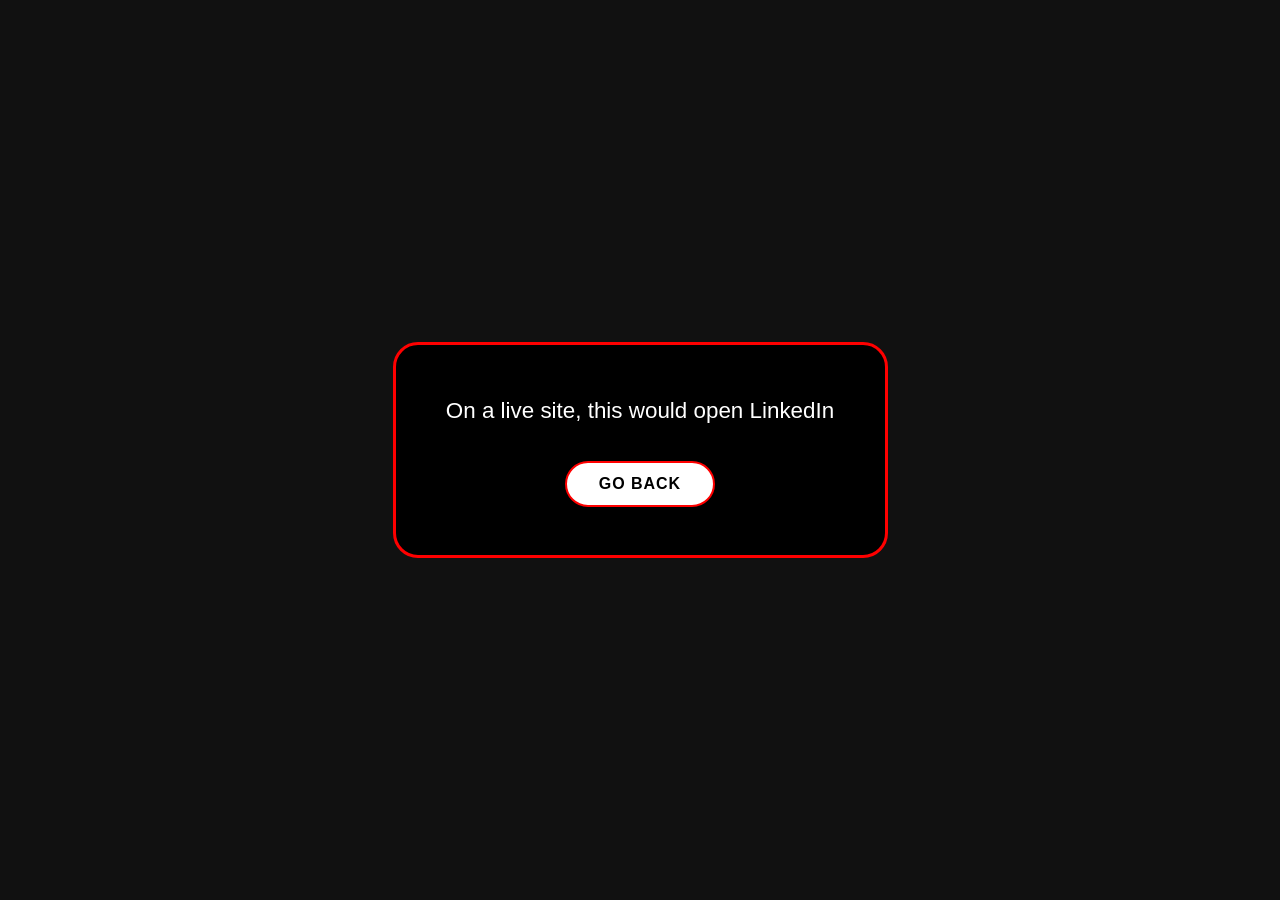
<file: linkedin-redirect-page.html>
<!DOCTYPE html>
<html lang="en">
  <head>
    <meta charset="UTF-8">
    <meta name="viewport" content="width=device-width, initial-scale=1.0">
  
    <title>LinkedIn Redirect Page | XYZ Springs</title>
  
    <link rel="icon" type="image/svg+xml" href="xyz-springs-favicon.svg">
  
    <style>
      *, *::before, *::after { box-sizing: border-box; margin: 0; padding: 0; }

      html, body { height: 100%; overflow-x: hidden; }

      .linkedin-redirect-page {
        width: 100%;
        min-height: 100vh;
        display: flex;
        align-items: center;
        justify-content: center;
        padding: 2rem 5vw;
        background-color: #111;
      }

      /* ---------- BOX ---------- */
      
      .linkedin-redirect-page-card {
        width: 90%;
        max-width: 495px;
        background: black;
        border: 3px solid red;
        border-radius: 25px;
        padding: 3rem 2.8rem;
        display: flex;
        flex-direction: column;
        align-items: center;
        gap: 2rem;
        overflow-wrap: anywhere;
        word-break: break-word;
      }

      /* ---------- SENTENCE ---------- */
      
      .linkedin-redirect-page-card-text {
        font-family: Arial, sans-serif;
        font-size: clamp(1rem, 2vw, 1.4rem);
        color: white;
        text-align: center;
        line-height: 1.6;
      }

      /* ---------- BUTTON ---------- */
      
      .linkedin-redirect-page-go-back-button {
        display: inline-block;
        padding: 0.75rem 2rem;
        min-height: 44px;
        border: 2px solid red;
        border-radius: 25px;
        background: white;
        color: black;
        font-family: Arial, sans-serif;
        font-size: clamp(0.88rem, 1.6vw, 1rem);
        font-weight: 700;
        letter-spacing: 0.06em;
        text-decoration: none;
        cursor: pointer;
        transition: background 0.25s ease, color 0.25s ease;
      }
      
      .linkedin-redirect-page-go-back-button:hover {
        background: red;
        color: white;
      }
      
/* ───────────────────────────────────────────────── MEDIA QUERIES ────────────────────────────────────────────────── */

      @media (max-width: 1024px) {
        .linkedin-redirect-page-card { 
          padding: 2.5rem 2.2rem; 
        }
      }

      @media (max-width: 700px) {
        .linkedin-redirect-page-card {
          width: 94%;
          padding: 2.2rem 1.8rem;
          gap: 1.6rem;
        }
        
        .linkedin-redirect-page-card-text { 
          font-size: 1.2rem;
        }
        
        /* ---------- DISABLE HOVER EFFECTS ON TABLET ---------- */
      
        .linkedin-redirect-page-go-back-button:hover {
          background: white;
          color: black;
        }
      }

      @media (max-width: 468px) {
        .linkedin-redirect-page-card {
          width: 96%;
          padding: 2rem 1.4rem;
          border-radius: 18px;
          gap: 1.4rem;
        }

        .linkedin-redirect-page-card-text { 
          font-size: 1rem; 
        }

        .linkedin-redirect-page-go-back-button {
          width: 100%;
          text-align: center;
          font-size: 0.9rem;
          padding: 0.8rem 1.5rem;
        }
        
        /* ---------- DISABLE HOVER EFFECTS ON MOBILE ---------- */
        
        .linkedin-redirect-page-go-back-button:hover {
          background: white;
          color: black;
        }
      }
    </style>
  </head>
  
<!-- ──────────────────────────────────────────────────── BODY ───────────────────────────────────────────────────── -->
  
  <body>

    <main class="linkedin-redirect-page">
      <div class="linkedin-redirect-page-card">

        <p class="linkedin-redirect-page-card-text">On a live site, this would open LinkedIn</p>

        <a href="/index" class="linkedin-redirect-page-go-back-button" rel="noopener noreferrer">GO BACK</a>

      </div>
    </main>
    
  </body>
</html>
</file>
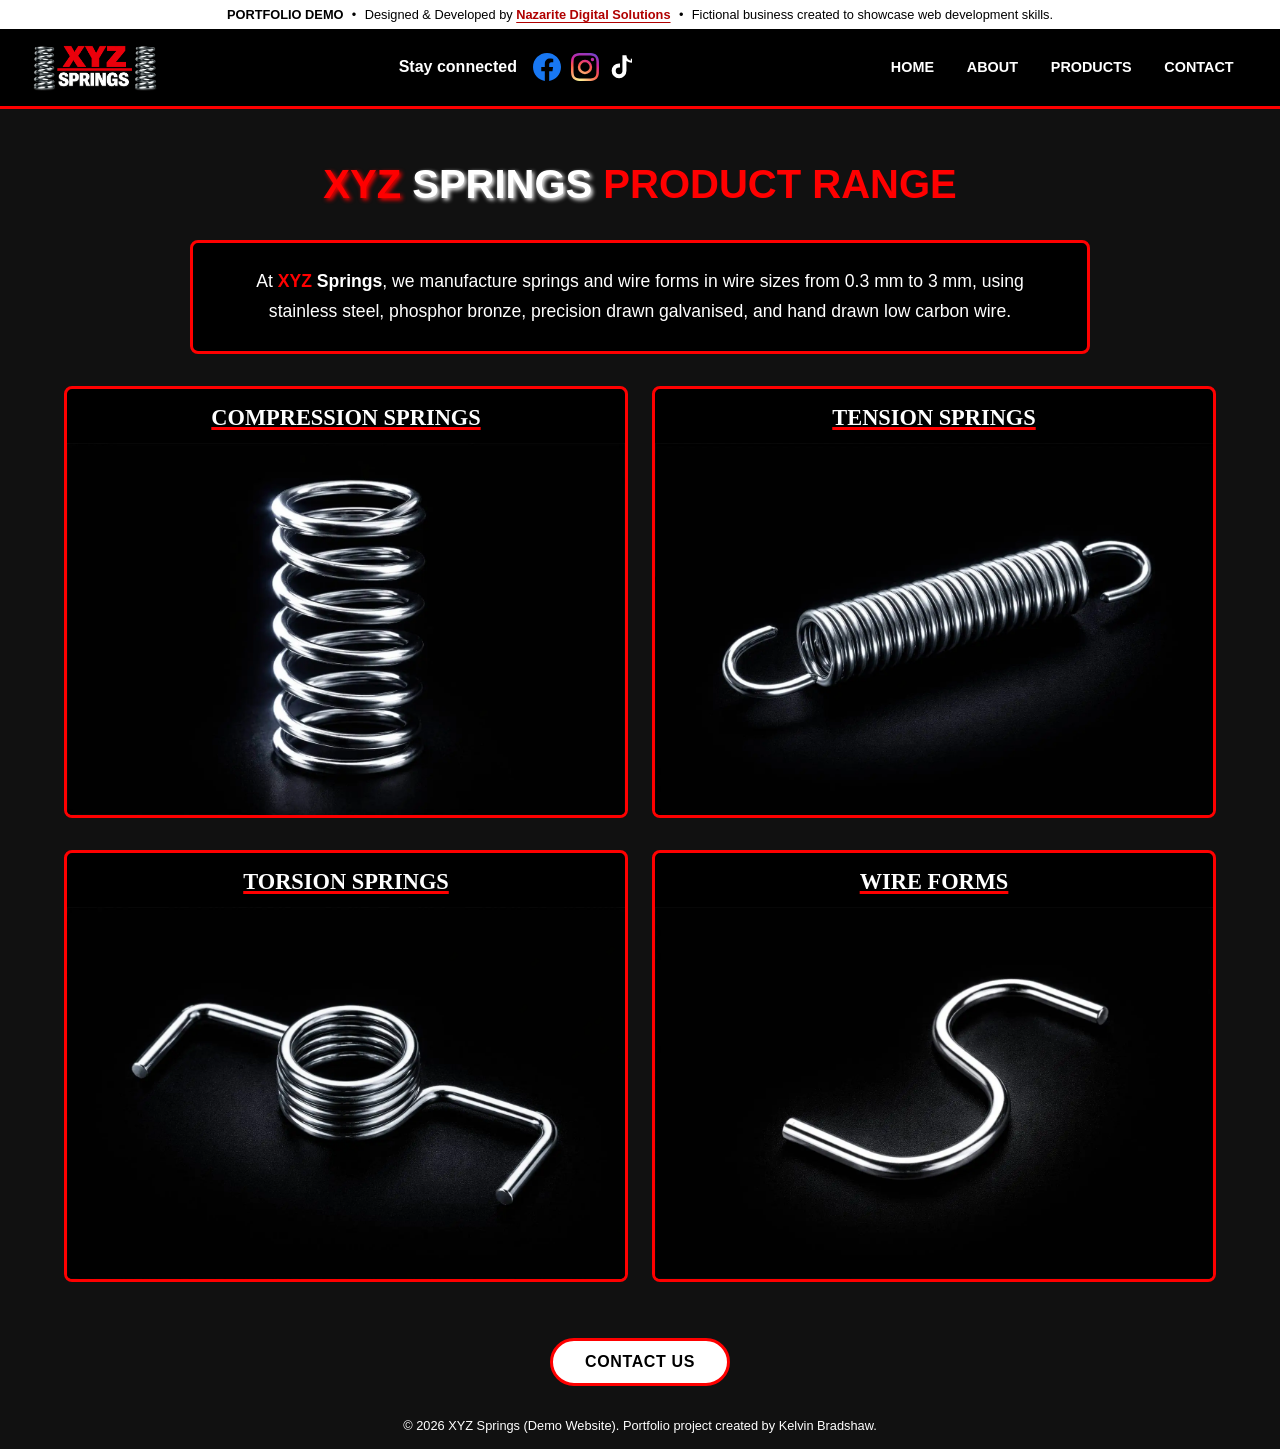
<file: products.html>
<!DOCTYPE html>
<html lang="en">
  <head>
    <meta charset="UTF-8">
    <meta name="viewport" content="width=device-width, initial-scale=1.0">
  
    <title>XYZ Springs | Products – Springs & Wire Forms Manufacturer (Demo)</title>
    <meta name="description" content="Explore our range of precision-manufactured compression springs, tension springs, torsion springs and custom wire forms for industrial and commercial applications.">
    <link rel="canonical" href="https://xyz-springs-demo.vercel.app/products">

    <meta property="og:title" content="Products XYZ Springs | Precision Manufactured Springs">
    <meta property="og:description" content="Browse our range of compression springs, tension springs, torsion springs and custom wire forms manufactured to precise specifications.">
    <meta property="og:url" content="https://xyz-springs-demo.vercel.app/products">
    <meta property="og:image" content="https://xyz-springs-demo.vercel.app/social-preview.jpg">
    <meta property="og:image:width" content="1200">
    <meta property="og:image:height" content="630">
    <meta property="og:site_name" content="XYZ Springs">
    <meta property="og:locale" content="en_GB">
    <meta property="og:type" content="website">

    <meta name="twitter:card" content="summary_large_image">
    <meta name="twitter:title" content="Products XYZ Springs | Precision Manufactured Springs">
    <meta name="twitter:description" content="Browse our range of compression springs, tension springs, torsion springs and custom wire forms manufactured to precise specifications.">
    <meta name="twitter:image" content="https://xyz-springs-demo.vercel.app/social-preview.jpg">
    
    <meta name="theme-color" content="#000000">
    
    <meta name="robots" content="index, follow">
    
    <meta name="application-name" content="XYZ Springs Demo Website">

    <meta name="author" content="Nazarite Digital Solutions">
    
    <link rel="icon" href="/favicon.ico" sizes="any">
    <link rel="icon" type="image/svg+xml" href="/xyz-springs-favicon.svg">
    <link rel="apple-touch-icon" href="/apple-touch-icon.png">
    <link rel="stylesheet" href="header-css.css">
  
    <style>
      *, *::before, *::after { box-sizing: border-box; margin: 0; padding: 0; }

      html { scroll-behavior: smooth; }

      body { min-height: 100vh; }

      .site-header {
        position: fixed;
        top: 0;
        left: 0;
        width: 100%;
        z-index: 1000;
      }

      /* ---------- PRODUCT PAGE SECTION ---------- */
      
      #products {
        scroll-margin-top: 10rem;
      }
      
      .product-page {
        min-height: 100vh;
        width: 100%;
        background-color: #111;
        background-image: none;
        padding-top: 10rem;
        display: flex;
        flex-direction: column;
        align-items: center;
      }

      .product-page-inner {
        width: 90%;
        max-width: 1200px;
        display: flex;
        flex-direction: column;
        align-items: center;
        gap: 2rem;
      }

      /* ---------- PRODUCT PAGE TITLE ---------- */
      
      .product-page-title {
        text-align: center;
        font-family: Arial, sans-serif;
        font-size: 2.5rem;
        font-weight: 700;
        line-height: 1.2;
        color: red;
      }

      .product-page-title-word-springs {
        color: white;
        text-shadow: 2px 2px 4px white;
      }
      
      .product-page-title-word-xyz {
        color: red;
        text-shadow: 2px 2px 4px red;
      }
      

      /* ---------- PRODUCT INFORMATION BOX ---------- */
      
      .product-information-box {
        font-family: Arial, sans-serif;
        border: 3px solid red;
        border-radius: 0.5rem;
        background-color: black;
        padding: 1.5rem 2rem;
        width: 100%;
        max-width: 900px;
        text-align: center;
        font-size: 1.1rem;
        color: white;
        line-height: 1.7;
      }

      .product-information-box-xyz {
        color: red;
        font-weight: 700;
      }

      .product-information-box-springs {
        color: white;
        font-weight: 700;
      }

      /* ---------- PRODUCT GRID ---------- */
      
      .product-grid {
        display: grid;
        grid-template-columns: 1fr 1fr;
        gap: 1.5rem;
        width: 100%;
    }

      /* ---------- PRODUCT CARD ---------- */
      
      .product-card {
        border: 3px solid red;
        border-radius: 0.5rem;
        background-color: black;
        display: flex;
        flex-direction: column;
        align-items: center;
        overflow: hidden;
      }

      .product-card-heading {
        font-family: 'Times New Roman', Times, serif;
        font-size: 1.4rem;
        font-weight: 700;
        color: white;
        text-decoration: 3px underline red;
        text-align: center;
        padding: 1rem 1rem 0.75rem;
      }

      .product-card-image-wrapper {
        width: 100%;
        overflow: hidden;
        background-color: black;
        display: flex;
        align-items: center;
        justify-content: center;
      }

      .product-card-image-wrapper picture {
        width: 100%;
        height: auto;
        display: block;
      }

      .product-card-image-wrapper img {
        width: 100%;
        height: auto;
        display: block;
      }

      /* ---------- CONTACT BUTTON ---------- */
      
      .product-page-contact-button-wrapper {
        display: flex;
        justify-content: center;
        margin-top: 1.5rem;
      }

      .product-page-contact-button {
        font-family: Arial, sans-serif;
        font-size: 1rem;
        font-weight: 700;
        color: black;
        background-color: white;
        border: 3px solid red;
        border-radius: 2rem;
        padding: 0.75rem 2rem;
        margin-bottom: 0;
        cursor: pointer;
        transition: background-color 0.25s ease, color 0.25s ease;
        letter-spacing: 0.04em;
        display: inline-block;
        text-decoration: none;
      }
      
      .product-page-contact-button:hover {
        background-color: red;
        color: white;
      }

      /* ---------- COPYRIGHT ---------- */
      
      .copyright {
        width: 100%;
        text-align: center;
        color: white;
        font-size: 0.8rem;
        font-family: Arial, sans-serif;
        padding: 1rem 1rem;
        margin-top: 1rem;
      }

/* ───────────────────────────────────────────────── MEDIA QUERIES ────────────────────────────────────────────────── */
      
      /* ---------- 1024px ---------- */
      
      @media screen and (max-width: 1024px) {
        .product-page-title {
          font-size: 2.2rem;
        }

        .product-information-box {
          font-size: 1.1rem;
          padding: 1.2rem 1.5rem;
        }

        .product-card-heading {
          font-size: 1.3rem;
        }
      }

      /* ---------- 700px ---------- */
      
      @media screen and (max-width: 700px) {
        .product-page {
          padding-top: 10rem;
        }

        .product-page-inner {
          width: 94%;
          gap: 1.5rem;
        }

        .product-page-title {
          font-size: 2rem;
        }

        .product-information-box {
          font-size: 1rem;
          padding: 1rem 1.2rem;
        }

        .product-grid {
          grid-template-columns: 1fr;
          gap: 1rem;
        }

        .product-card-heading {
          font-size: 1.1rem;
          padding: 0.8rem 0.8rem 0.6rem;
        }
        
        .copyright {
          margin-top: 1.5rem;
          margin-bottom: 1rem;
        }

        /* ---------- DISABLE HOVER EFFECTS ON TABLET ---------- */
        
        .product-page-contact-button:hover {
          background-color: white;
          color: black;
        }
      }

      /* ---------- 468px ---------- */
      
      @media screen and (max-width: 468px) {
        .product-page {
          padding-top: 10rem;
          padding-bottom: 1rem;
        }

        .product-page-inner {
          width: 96%;
          gap: 1.2rem;
        }

        .product-page-title {
          font-size: 1.8rem;
        }

        .product-information-box {
          font-size: 0.95rem;
          padding: 0.9rem 1rem;
        }

        .product-grid {
          grid-template-columns: 1fr 1fr;
          gap: 0.75rem;
        }

        .product-card-heading {
          font-size: 0.85rem;
          padding: 0.6rem 0.5rem 0.5rem;
          text-decoration-line: underline;
          text-decoration-color: red;
          text-decoration-thickness: 2px;
        }

        .product-page-contact-button {
          font-size: 0.9rem;
          padding: 0.6rem 2rem;
        }
        
        .copyright {
          margin-top: 1.5rem;
          font-size: 0.6rem;
        }

        /* ---------- DISABLE HOVER EFFECTS ON MOBILE ---------- */
        
        .product-page-contact-button:hover {
          background-color: white;
          color: black;
        }
      }
    </style>
  </head>

<!-- ──────────────────────────────────────────────────── BODY ───────────────────────────────────────────────────── -->
  
  <body>

<!-- ─────────────────────────────────────────────────── HEADER ──────────────────────────────────────────────────── -->
    
    
<!-- ─────────────────────────────────────────────────── BANNER ──────────────────────────────────────────────────── -->
    
    <header class="site-header">
      <div class="banner">
        <p>
          <strong>PORTFOLIO DEMO</strong>
          <span class="separator">•</span>
          Designed &amp; Developed by
          <a href="https://nazaritedigitalsolutions.com">Nazarite Digital Solutions</a>
          <span class="separator">•</span>
          Fictional business created to showcase web development skills.
        </p>    
      </div>

<!-- ─────────────────────────────────────────────────── NAVBAR ──────────────────────────────────────────────────── -->

        <nav class="navbar" role="navigation" aria-label="Main navigation">
          <div class="navbar-logo">
            <picture>
              <source srcset="xyz-springs-logo.webp" type="image/webp">
              <img src="xyz-springs-logo.png" alt="XYZ Springs logo">
            </picture>
          </div>

          <!-- SOCIALS -->
            
          <div class="navbar-center">
            <span class="navbar-tagline">Stay connected</span>
              <div class="navbar-socials">
            
                <!-- FCEBOOK -->
                    
                <a href="/social-media-redirect-page" target="_self" rel="noopener noreferrer" aria-label="Facebook">
                  <svg class="social-icon" viewBox="0 0 24 24" fill="#1877F2" xmlns="http://www.w3.org/2000/svg">
                    <path d="M24 12.073C24 5.405 18.627 0 12 0S0 5.405 0 12.073C0 18.1 4.388 23.094 10.125 24v-8.437H7.078v-3.49h3.047V9.413c0-3.007 1.792-4.669 4.533-4.669 1.312 0 2.686.234 2.686.234v2.953H15.83c-1.491 0-1.956.925-1.956 1.874v2.25h3.328l-.532 3.49h-2.796V24C19.612 23.094 24 18.1 24 12.073z"/>
                  </svg>
                </a>
                    
                <!-- INSTAGRAM -->
                    
                <a href="/social-media-redirect-page" target="_self" rel="noopener noreferrer" aria-label="Instagram">
                  <svg class="social-icon" viewBox="0 0 24 24" xmlns="http://www.w3.org/2000/svg">
                    <defs>
                      <radialGradient id="ig-grad-contact" cx="30%" cy="107%" r="150%">
                        <stop offset="0%" stop-color="#fdf497"/>
                        <stop offset="5%" stop-color="#fdf497"/>
                        <stop offset="45%" stop-color="#fd5949"/>
                        <stop offset="60%" stop-color="#d6249f"/>
                        <stop offset="90%" stop-color="#285AEB"/>
                      </radialGradient>
                    </defs>
                    <path fill="url(#ig-grad-contact)" d="M12 2.163c3.204 0 3.584.012 4.85.07 3.252.148 4.771 1.691 4.919 4.919.058 1.265.069 1.645.069 4.849 0 3.205-.012 3.584-.069 4.849-.149 3.225-1.664 4.771-4.919 4.919-1.266.058-1.644.07-4.85.07-3.204 0-3.584-.012-4.849-.07-3.26-.149-4.771-1.699-4.919-4.92-.058-1.265-.07-1.644-.07-4.849 0-3.204.013-3.583.07-4.849.149-3.227 1.664-4.771 4.919-4.919 1.266-.057 1.645-.069 4.849-.069zm0-2.163c-3.259 0-3.667.014-4.947.072-4.358.2-6.78 2.618-6.98 6.98-.059 1.281-.073 1.689-.073 4.948 0 3.259.014 3.668.072 4.948.2 4.358 2.618 6.78 6.98 6.98 1.281.058 1.689.072 4.948.072 3.259 0 3.668-.014 4.948-.072 4.354-.2 6.782-2.618 6.979-6.98.059-1.28.073-1.689.073-4.948 0-3.259-.014-3.667-.072-4.947-.196-4.354-2.617-6.78-6.979-6.98C15.668.014 15.259 0 12 0zm0 5.838a6.162 6.162 0 1 0 0 12.324 6.162 6.162 0 0 0 0-12.324zM12 16a4 4 0 1 1 0-8 4 4 0 0 1 0 8zm6.406-11.845a1.44 1.44 0 1 0 0 2.881 1.44 1.44 0 0 0 0-2.881z"/>
                  </svg>
                </a>
                    
                <!-- TIKTOK -->
                    
                <a href="/social-media-redirect-page" target="_self" rel="noopener noreferrer" aria-label="TikTok">
                  <svg class="social-icon" viewBox="0 0 24 24" fill="#ffffff" xmlns="http://www.w3.org/2000/svg">
                    <path d="M19.59 6.69a4.83 4.83 0 0 1-3.77-4.25V2h-3.45v13.67a2.89 2.89 0 0 1-2.88 2.5 2.89 2.89 0 0 1-2.89-2.89 2.89 2.89 0 0 1 2.89-2.89c.28 0 .54.04.79.1V9.01a6.33 6.33 0 0 0-.79-.05 6.34 6.34 0 0 0-6.34 6.34 6.34 6.34 0 0 0 6.34 6.34 6.34 6.34 0 0 0 6.33-6.34l-.03-8.41a8.16 8.16 0 0 0 4.78 1.52V5.02a4.85 4.85 0 0 1-1-.33z"/>
                  </svg>
                </a>
              </div>
            </div>

            <!-- RIGHT NAV LINKS -->
            
            <ul class="navbar-links" role="list">
              <li><a href="/">HOME</a></li>
              <li><a href="/#about-page">ABOUT</a></li>
              <li><a href="#products">PRODUCTS</a></li>
              <li><a href="/contact">CONTACT</a></li>
            </ul>

            <!-- HAMBURGER FOR TABLET AND MOBILE ONLY -->
            
            <button class="hamburger" id="hamburger" aria-label="Toggle menu" aria-expanded="false" aria-controls="mobile-menu">
                <span></span>
                <span></span>
                <span></span>
            </button>
        </nav>
    

        <!-- MOBILE DROP DOWN -->
        
        <div class="mobile-menu" id="mobile-menu" role="menu">
          <div class="mobile-menu-socials">
            <span class="navbar-tagline">Stay connected</span>
                
            <!-- FCEBOOK -->
                
            <a href="/social-media-redirect-page" target="_self" rel="noopener noreferrer" aria-label="Facebook">
              <svg class="social-icon" viewBox="0 0 24 24" fill="#1877F2" xmlns="http://www.w3.org/2000/svg">
                <path d="M24 12.073C24 5.405 18.627 0 12 0S0 5.405 0 12.073C0 18.1 4.388 23.094 10.125 24v-8.437H7.078v-3.49h3.047V9.413c0-3.007 1.792-4.669 4.533-4.669 1.312 0 2.686.234 2.686.234v2.953H15.83c-1.491 0-1.956.925-1.956 1.874v2.25h3.328l-.532 3.49h-2.796V24C19.612 23.094 24 18.1 24 12.073z"/>
              </svg>
            </a>
                
            <!-- INSTAGRAM -->
                
            <a href="/social-media-redirect-page" target="_self" rel="noopener noreferrer" aria-label="Instagram">
              <svg class="social-icon" viewBox="0 0 24 24" xmlns="http://www.w3.org/2000/svg">
                <defs>
                  <radialGradient id="ig-grad-m" cx="30%" cy="107%" r="150%">
                    <stop offset="0%" stop-color="#fdf497"/>
                    <stop offset="5%" stop-color="#fdf497"/>
                    <stop offset="45%" stop-color="#fd5949"/>
                    <stop offset="60%" stop-color="#d6249f"/>
                    <stop offset="90%" stop-color="#285AEB"/>
                  </radialGradient>
                </defs>
                <path fill="url(#ig-grad-m)" d="M12 2.163c3.204 0 3.584.012 4.85.07 3.252.148 4.771 1.691 4.919 4.919.058 1.265.069 1.645.069 4.849 0 3.205-.012 3.584-.069 4.849-.149 3.225-1.664 4.771-4.919 4.919-1.266.058-1.644.07-4.85.07-3.204 0-3.584-.012-4.849-.07-3.26-.149-4.771-1.699-4.919-4.92-.058-1.265-.07-1.644-.07-4.849 0-3.204.013-3.583.07-4.849.149-3.227 1.664-4.771 4.919-4.919 1.266-.057 1.645-.069 4.849-.069zm0-2.163c-3.259 0-3.667.014-4.947.072-4.358.2-6.78 2.618-6.98 6.98-.059 1.281-.073 1.689-.073 4.948 0 3.259.014 3.668.072 4.948.2 4.358 2.618 6.78 6.98 6.98 1.281.058 1.689.072 4.948.072 3.259 0 3.668-.014 4.948-.072 4.354-.2 6.782-2.618 6.979-6.98.059-1.28.073-1.689.073-4.948 0-3.259-.014-3.667-.072-4.947-.196-4.354-2.617-6.78-6.979-6.98C15.668.014 15.259 0 12 0zm0 5.838a6.162 6.162 0 1 0 0 12.324 6.162 6.162 0 0 0 0-12.324zM12 16a4 4 0 1 1 0-8 4 4 0 0 1 0 8zm6.406-11.845a1.44 1.44 0 1 0 0 2.881 1.44 1.44 0 0 0 0-2.881z"/>
              </svg>
            </a>
                
            <!-- TIKTOK -->
                
            <a href="/social-media-redirect-page" target="_self" rel="noopener noreferrer" aria-label="TikTok">
              <svg class="social-icon" viewBox="0 0 24 24" fill="#ffffff" xmlns="http://www.w3.org/2000/svg">
                <path d="M19.59 6.69a4.83 4.83 0 0 1-3.77-4.25V2h-3.45v13.67a2.89 2.89 0 0 1-2.88 2.5 2.89 2.89 0 0 1-2.89-2.89 2.89 2.89 0 0 1 2.89-2.89c.28 0 .54.04.79.1V9.01a6.33 6.33 0 0 0-.79-.05 6.34 6.34 0 0 0-6.34 6.34 6.34 6.34 0 0 0 6.34 6.34 6.34 6.34 0 0 0 6.33-6.34l-.03-8.41a8.16 8.16 0 0 0 4.78 1.52V5.02a4.85 4.85 0 0 1-1-.33z"/>
              </svg>
            </a>
        </div>
        <ul class="mobile-menu-links" role="list">
          <li><a href="/">HOME</a></li>
          <li><a href="/#about-page">ABOUT</a></li>
          <li><a href="#products">PRODUCTS</a></li>
          <li><a href="/contact">CONTACT</a></li>
        </ul>
      </div>
    </header>
    
    <script>
      const hamburger = document.getElementById('hamburger');
      const mobileMenu = document.getElementById('mobile-menu');

      hamburger.addEventListener('click', () => {
        const isOpen = hamburger.classList.toggle('open');
        mobileMenu.classList.toggle('open', isOpen);
        hamburger.setAttribute('aria-expanded', isOpen);
      });

      const menuLinks = document.querySelectorAll('.mobile-menu-links a');

      menuLinks.forEach(link => {
        link.addEventListener('click', () => {
          hamburger.classList.remove('open');
          mobileMenu.classList.remove('open');
          hamburger.setAttribute('aria-expanded', 'false');
        });
      });
    </script>
    
<!-- ──────────────────────────────────────────────── PAGE CONTENT ───────────────────────────────────────────────── -->
    
    <main id="products" class="product-page">
      <div class="product-page-inner">

        <!-- PRODUCT PAGE TITLE -->
        
        <h1 class="product-page-title">
          <span class="product-page-title-word-xyz">XYZ</span> <span class="product-page-title-word-springs">SPRINGS</span> PRODUCT RANGE
        </h1>

        <!-- PRODUCT INFORMATION BOX -->
        
        <div class="product-information-box">
          At <span class="product-information-box-xyz">XYZ</span> <span class="product-information-box-springs">Springs</span>, we manufacture springs and 
          wire forms in wire sizes from 0.3&nbsp;mm to 3&nbsp;mm, using stainless steel, phosphor bronze, precision drawn 
          galvanised, and hand drawn low carbon wire.
        </div>

        <!-- PRODUCT CARDS ROW 1 -->
        
        <div class="product-grid">

          <!-- PRODUCT CARD 1 COMPRESSION SPRING -->
          
          <div class="product-card">
            <h2 class="product-card-heading">COMPRESSION SPRINGS</h2>
            <div class="product-card-image-wrapper">
              <picture>
                <source srcset="compression-spring.webp" type="image/webp">
                <img src="compression-spring.jpg" alt="Compression Spring" loading="lazy">
              </picture>
            </div>
          </div>

          <!-- PRODUCT CARD 2 TENSION SPRING -->
          
          <div class="product-card">
            <h2 class="product-card-heading">TENSION SPRINGS</h2>
            <div class="product-card-image-wrapper">
              <picture>
                <source srcset="tension-spring.webp" type="image/webp">
                <img src="tension-spring.jpg" alt="Tension Spring" loading="lazy">
              </picture>
            </div>
          </div>

        </div>

        <!-- PRODUCT CARDS ROW 2 -->
        
        <div class="product-grid">

          <!-- PRODUCT CARD 3 TORSION SPRINGS -->
          
          <div class="product-card">
            <h2 class="product-card-heading">TORSION SPRINGS</h2>
            <div class="product-card-image-wrapper">
              <picture>
                <source srcset="torsion-spring.webp" type="image/webp">
                <img src="torsion-spring.jpg" alt="Torsion Spring" loading="lazy">
              </picture>
            </div>
          </div>

          <!-- PRODUCT CARD 4 WIRE FORMS -->
          
          <div class="product-card">
            <h2 class="product-card-heading">WIRE FORMS</h2>
            <div class="product-card-image-wrapper">
              <picture>
                <source srcset="wire-form.webp" type="image/webp">
                <img src="wire-form.jpg" alt="Wire Form" loading="lazy">
              </picture>
            </div>
          </div>

        </div>

        <!-- CONTACT BUTTON -->
        
        <div class="product-page-contact-button-wrapper">
          <a href="/contact" class="product-page-contact-button">CONTACT US</a>
        </div>

      </div>
      
      <!-- COPYRIGHT -->
    
      <div class="copyright">
        © 2026 XYZ Springs (Demo Website). Portfolio project created by Kelvin Bradshaw.
      </div>
    </main>
    
  </body>
</html>
</file>
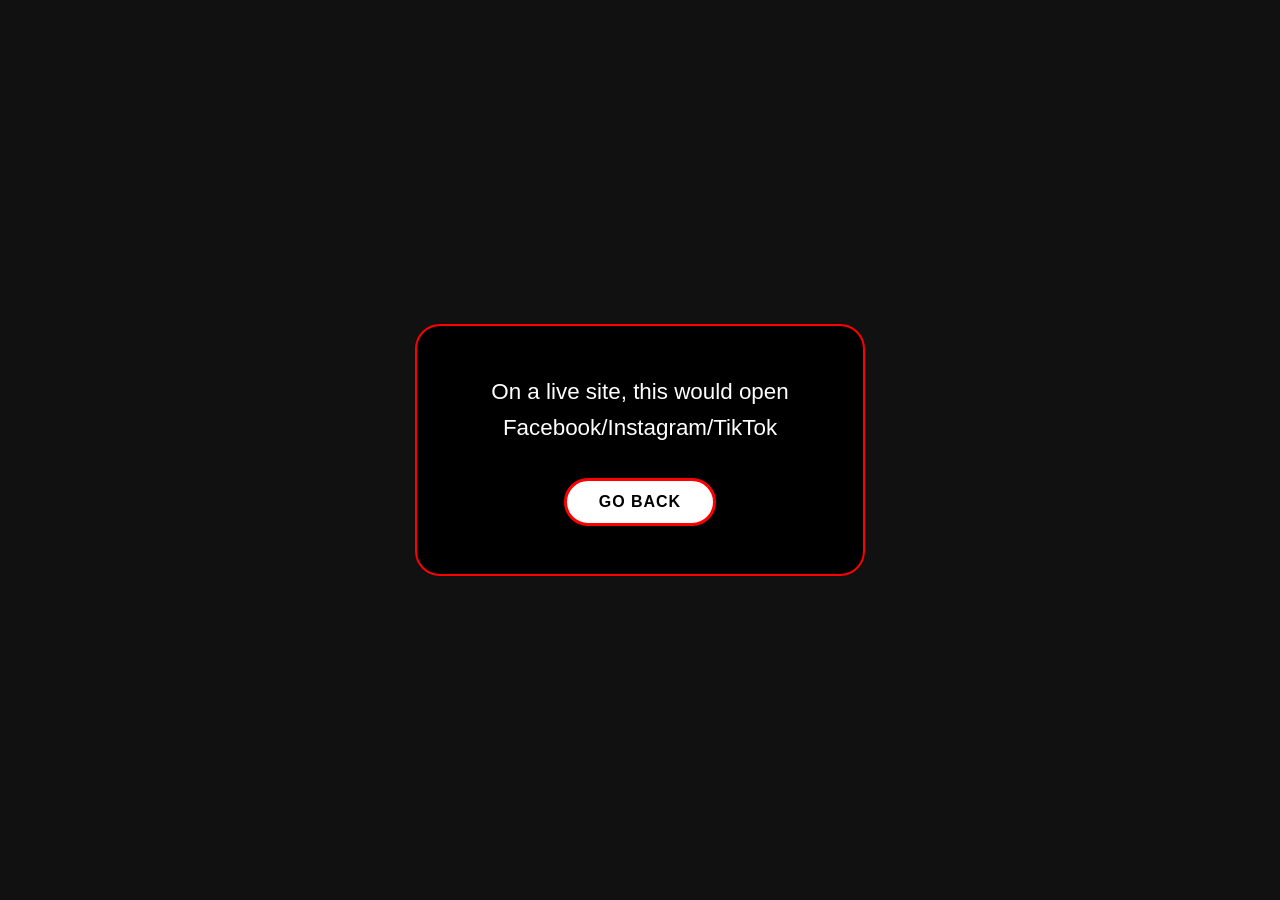
<file: social-media-redirect-page.html>
<!DOCTYPE html>
<html lang="en">
  <head>
    <meta charset="UTF-8">
    <meta name="viewport" content="width=device-width, initial-scale=1.0">
  
    <title>Social Media Redirect Page | XYZ Springs</title>
  
    <link rel="icon" type="image/svg+xml" href="xyz-springs-favicon.svg">
  
    <style>
      *, *::before, *::after { box-sizing: border-box; margin: 0; padding: 0; }

      html, body { height: 100%; overflow-x: hidden; }

      .social-media-redirect-page {
        width: 100%;
        min-height: 100vh;
        display: flex;
        align-items: center;
        justify-content: center;
        padding: 2rem 5vw;
        background-color: #111;
      }

      /* ---------- BOX ---------- */
      
      .social-media-redirect-page-card {
        width: 90%;
        max-width: 450px;
        background: black;
        border: 2px solid red;
        border-radius: 25px;
        padding: 3rem 2.8rem;
        display: flex;
        flex-direction: column;
        align-items: center;
        gap: 2rem;
        overflow-wrap: anywhere;
        word-break: break-word;
      }

      /* ---------- SENTENCE ---------- */
      
      .social-media-redirect-page-card-text {
        font-family: Arial, sans-serif;
        font-size: clamp(1rem, 2vw, 1.4rem);
        color: white;
        text-align: center;
        line-height: 1.6;
      }

      /* ---------- BUTTON ---------- */
      
      .social-media-redirect-page-go-back-button {
        display: inline-block;
        padding: 0.75rem 2rem;
        min-height: 44px;
        border: 3px solid red;
        border-radius: 25px;
        background: white;
        color: black;
        font-family: Arial, sans-serif;
        font-size: clamp(0.88rem, 1.6vw, 1rem);
        font-weight: 700;
        letter-spacing: 0.06em;
        text-decoration: none;
        cursor: pointer;
        transition: background 0.2s ease, color 0.2s ease;
      }
      
      .social-media-redirect-page-go-back-button:hover {
        background: red;
        color: white;
      }
      
/* ───────────────────────────────────────────────── MEDIA QUERIES ────────────────────────────────────────────────── */

      /* ---------- 1024px ---------- */
      
      @media (max-width: 1024px) {
        .social-media-redirect-page-card { 
          padding: 2.5rem 2.2rem; 
        }
      }
      
      /* ---------- 700px ---------- */

      @media (max-width: 700px) {
        .social-media-redirect-page-card {
          width: 94%;
          padding: 2.2rem 1.8rem;
          gap: 1.6rem;
        }
        
        .social-media-redirect-page-card-text { 
          font-size: 1.2rem;
        }
        
        /* ---------- DISABLE HOVER EFFECTS ON TABLET ---------- */
        
        .social-media-redirect-page-go-back-button:hover {
          background: white;
          color: black;
        }
      }
      
      /* ---------- 468px ---------- */

      @media (max-width: 468px) {
        .social-media-redirect-page-card {
          width: 96%;
          padding: 2rem 1.4rem;
          border-radius: 18px;
          gap: 1.4rem;
        }

        .social-media-redirect-page-card-text { 
          font-size: 1rem; 
        }

        .social-media-redirect-page-go-back-button {
          width: 100%;
          text-align: center;
          font-size: 0.9rem;
          padding: 0.8rem 1.5rem;
        }
        
        /* ---------- DISABLE HOVER EFFECTS ON MOBILE ---------- */
        
        .social-media-redirect-page-go-back-button:hover {
          background: white;
          color: black;
        }
      }
    </style>
  </head>
  
<!-- ──────────────────────────────────────────────────── BODY ───────────────────────────────────────────────────── -->
  
  <body>

    <main class="social-media-redirect-page">
      <div class="social-media-redirect-page-card">

        <p class="social-media-redirect-page-card-text">On a live site, this would open<br> 
                                                        Facebook/Instagram/TikTok</p>

        <a href="/index" class="social-media-redirect-page-go-back-button" rel="noopener noreferrer">GO BACK</a>

      </div>
    </main>
    
  </body>
</html>
</file>
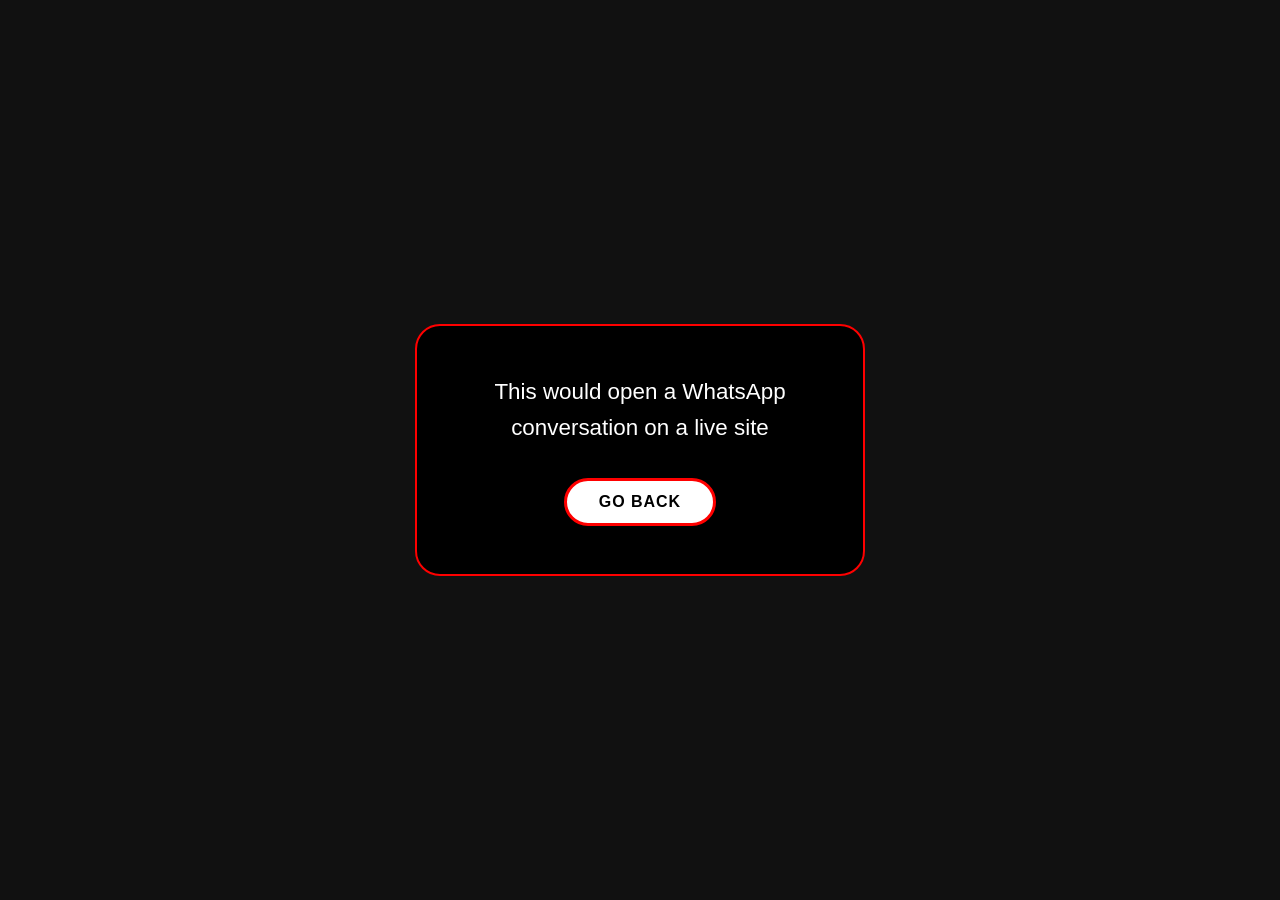
<file: whatsapp-redirect-page.html>
<!DOCTYPE html>
<html lang="en">
  <head>
    <meta charset="UTF-8">
    <meta name="viewport" content="width=device-width, initial-scale=1.0">
  
    <title>WhatsApp Redirect Page | XYZ Springs</title>
  
    <link rel="icon" type="image/svg+xml" href="xyz-springs-favicon.svg">
  
    <style>
      *, *::before, *::after { box-sizing: border-box; margin: 0; padding: 0; }

      html, body { height: 100%; overflow-x: hidden; }

      .whatsapp-redirect-page {
        width: 100%;
        min-height: 100vh;
        display: flex;
        align-items: center;
        justify-content: center;
        padding: 2rem 5vw;
        background-color: #111;
      }

      /* ---------- BOX ---------- */
      
      .whatsapp-redirect-page-card {
        width: 90%;
        max-width: 450px;
        background: black;
        border: 2px solid red;
        border-radius: 25px;
        padding: 3rem 2.8rem;
        display: flex;
        flex-direction: column;
        align-items: center;
        gap: 2rem;
        white-space: normal;
        overflow-wrap: anywhere;
        word-break: break-word;
      }

      /* ---------- SENTENCE ---------- */
      
      .whatsapp-redirect-page-card-text {
        font-family: Arial, sans-serif;
        font-size: clamp(1rem, 2vw, 1.4rem);
        color: white;
        text-align: center;
        line-height: 1.6;
      }

      /* ---------- BUTTON ---------- */
      
      .whatsapp-redirect-page-go-back-button {
        display: inline-block;
        padding: 0.75rem 2rem;
        min-height: 44px;
        border: 3px solid red;
        border-radius: 25px;
        background: white;
        color: black;
        font-family: Arial, sans-serif;
        font-size: clamp(0.88rem, 1.6vw, 1rem);
        font-weight: 700;
        letter-spacing: 0.06em;
        text-decoration: none;
        cursor: pointer;
        transition: background 0.25s ease, color 0.25s ease;
      }
      
      .whatsapp-redirect-page-go-back-button:hover {
        background: red;
        color: white;
      }
      
/* ───────────────────────────────────────────────── MEDIA QUERIES ────────────────────────────────────────────────── */

      /* ---------- 1024px ---------- */
      
      @media (max-width: 1024px) {
        .whatsapp-redirect-page-card { 
          padding: 2.5rem 2.2rem;
        }
      }
      
      /* ---------- 700px ---------- */

      @media (max-width: 700px) {
        .whatsapp-redirect-page-card {
          width: 94%;
          padding: 2.2rem 1.8rem;
          gap: 1.6rem;
        }
        
        .whatsapp-redirect-page-card-text { 
          font-size: 1.2rem;
        }
        
        /* ---------- DISABLE HOVER EFFECTS ON TABLET ---------- */
        
        .whatsapp-redirect-page-go-back-button:hover {
          background: white;
          color: black;
        }
      }
      
      /* ---------- 468px ---------- */
    
      @media (max-width: 468px) {
        .whatsapp-redirect-page-card {
          width: 96%;
          padding: 2rem 1.4rem;
          border-radius: 18px;
          gap: 1.4rem;
        }

        .whatsapp-redirect-page-card-text { 
          font-size: 1rem;
        }

        .whatsapp-redirect-page-go-back-button {
          width: 100%;
          text-align: center;
          font-size: 0.9rem;
          padding: 0.8rem 1.5rem;
        }
        
        /* ---------- DISABLE HOVER EFFECTS ON MOBILE ---------- */
        
         .whatsapp-redirect-page-go-back-button:hover {
          background: white;
          color: black;
        }
      }
    </style>
  </head>
  
<!-- ──────────────────────────────────────────────────── BODY ───────────────────────────────────────────────────── -->
  
  <body>

    <main class="whatsapp-redirect-page">
      <div class="whatsapp-redirect-page-card">

        <p class="whatsapp-redirect-page-card-text">This would open a WhatsApp<br> 
                                                    conversation on a live site</p>

        <a href="/contact" class="whatsapp-redirect-page-go-back-button" rel="noopener noreferrer">GO BACK</a>

      </div>
    </main>

  </body>
</html>
</file>
<file: header-css.css>
*, 
*::before, 
*::after {
  box-sizing: border-box;
  margin: 0;
  padding: 0;
}

body {
  background-color: black;
  min-height: 100vh;
}

a {
  text-decoration: none;
}

/* ──────────────────────────────────────────────────── BANNER ────────────────────────────────────────────────────── */
        
.banner {
  width: 100%;
  background-color: white;
  padding: 0.3rem 2rem;
  display: flex;
  align-items: center;
  text-align: center;      
  justify-content:center;
}

.banner p {
  margin: 0;
  color: black;
  font-family: Arial, sans-serif;
  font-size: clamp(0.75rem, 1vw, 0.875rem);
  line-height: 1.5;
}

.banner strong {
  color: black;
  font-weight: 600;
}

.banner a {
  font-weight: 700;
  color: #B00000;
  text-decoration: underline;
  text-underline-offset: 3px;
  transition: color .3s ease;
}

.banner a:hover,
.banner a:focus {
  color: #800000;
}

.separator {
  color: black;
  margin: 0 0.3rem;
}

/* ──────────────────────────────────────────────────── NAVBAR ────────────────────────────────────────────────────── */
       
.navbar {
  width: 100%;
  height: 5rem;
  background-color: black;
  display: flex;
  align-items: center;
  justify-content: space-between;
  padding: 0 2rem;
  gap: 2rem;
  border-bottom: 3px solid red;
  position: relative;
  z-index: 1001;
}

/* ---------- LEFT LOGO ---------- */    
        
.navbar-logo {
  flex-shrink: 0;
  display: flex;
  align-items: center;
}

.navbar-logo img {
  height: 3rem;
  width: auto;
  display: block;
  object-fit: contain;
}

/* ---------- SOCIALS ---------- */
        
.navbar-center {
  display: flex;
  align-items: center;
  gap: 1rem;
  flex-shrink: 0;
}

.navbar-tagline {
  font-family: Arial, sans-serif;
  font-size: 1rem;
  font-weight: 700;
  color: white;
  white-space: nowrap;
}

.navbar-socials {
  display: flex;
  align-items: center;
  gap: 0.6rem;
}

.navbar-socials a {
  display: flex;
  align-items: center;
  justify-content: center;
  transition: transform 0.2s, opacity 0.2s;
}

.navbar-socials a:hover {
  opacity: 0.8;
  transform: scale(1.12);
}

.social-icon {
  width: 1.75rem;
  height: 1.75rem;
}

/* ---------- RIGHT NAV LINKS ---------- */
        
.navbar-links {
  display: flex;
  align-items: center;
  gap: 0.25rem;
  list-style: none;
  flex-shrink: 0;
}

.navbar-links li a {
  font-family: Arial, sans-serif;
  font-size: 0.9rem;
  font-weight: 700;
  color: white;
  padding: 0.45rem 0.9rem;
  border-radius: 0;
  display: inline-block;
  transition: background-color 0.2s, border-radius 0.2s, transform 0.2s;
}

/* ---------- KEYFRAMES ---------- */
        
@keyframes navBounce {
  0%   { transform: translateY(0); }
  30%  { transform: translateY(-6px); }
  55%  { transform: translateY(0); }
  75%  { transform: translateY(-3px); }
  90%  { transform: translateY(0); }
  100% { transform: translateY(0); }
}

.navbar-links li a:hover {
  background-color: red;
  border-radius: 25px;
  animation: navBounce 0.5s ease forwards;
}

/* ─────────────────────────────────────────────────── HAMBURGER ──────────────────────────────────────────────────── */
    
.hamburger {
  display: none;
  flex-direction: column;
  justify-content: space-between;
  width: 1.75rem;
  height: 1.2rem;
  cursor: pointer;
  background: none;
  border: none;
  padding: 0;
  flex-shrink: 0;
  z-index: 10;
}

.hamburger span {
  display: block;
  width: 100%;
  height: 2px;
  background-color: white;
  border-radius: 2px;
  transition: transform 0.3s, opacity 0.3s, background-color 0.3s;
}

/* ---------- HAMBURGER OPEN STATE ---------- */
        
.hamburger.open span:nth-child(1) {
  transform: translateY(9px) rotate(45deg);
  background-color: red;
}
        
.hamburger.open span:nth-child(2) {
  opacity: 0;
}
        
.hamburger.open span:nth-child(3) {
  transform: translateY(-9px) rotate(-45deg);
  background-color: red;
}

/* ---------- MOBILE DROP DOWN MENU ---------- */
        
.mobile-menu {
  display: none;
  background-color: black;
  width: 100%;
  border-bottom: 4px solid red;
  z-index: 999;
}

.mobile-menu.open {
  display: block;
}

.mobile-menu-links {
  list-style: none;
  padding: 0.5rem 0;
}

.mobile-menu-links li a {
  display: block;
  font-family: Arial, sans-serif;
  font-weight: 700;
  font-size: 1rem;
  color: white;
  padding: 0.85rem 2rem;
  border-bottom: 1px solid rgba(255,255,255,0.08);
}

.mobile-menu-socials {
  display: flex;
  align-items: center;
  gap: 1rem;
  padding: 1rem 2rem;
  border-top: 1px solid rgba(255,255,255,0.08);
}

.mobile-menu-socials .navbar-tagline {
  font-size: 0.9rem;
}

/* ───────────────────────────────────────────────── MEDIA QUERIES ────────────────────────────────────────────────── */
        
/* ---------- 1024px ---------- */

@media (max-width: 1024px) {
  .banner {
    padding: 0.5rem 1.5rem;
  }

  .navbar {
    padding: 0.75rem 1.5rem;
  }

  /* ---------- SHOW LINKS ON HAMBURGER ---------- */
        
  .navbar-center,
  .navbar-links {
    display: none;
  }

  .hamburger {
    display: flex;
  }

  .mobile-menu {
    display: none;
  }

  .mobile-menu.open {
    display: block;
  }
}

/* ---------- 700px ---------- */

@media (max-width: 700px) {
  .banner {
    padding: 0.5rem 1rem;
  }

  .navbar {
    padding: 0.65rem 1rem;
  }

  .navbar-logo img {
    height: 2.5rem;
  }

  .mobile-menu-links li a {
    padding: 0.75rem 1rem;
    font-size: 0.95rem;
  }

  .mobile-menu-socials {
    padding: 0.75rem 1rem;
  }
  
  /* ---------- DISABLE HOVER EFFECTS ON TABLET ---------- */
  
  .navbar-links li a:hover,
  .navbar-socials a:hover {
    background-color: transparent;
    border-radius: 0;
    animation: none;
    opacity: 1;
    transform: none;
  }
  
  .banner a:hover {
    text-decoration: none;
  }
}

/* ---------- 468px ---------- */

@media (max-width: 468px) {
  .banner {
    padding: 0.4rem 0.75rem;
  }

  .navbar {
    padding: 0.6rem 0.75rem;
  }

  .navbar-logo img {
    height: 2.1rem;
    width: 5.5rem;
  }

  .mobile-menu-links li a {
    font-size: 0.9rem;
    padding: 0.7rem 0.75rem;
  }

  .mobile-menu-socials {
    padding: 0.7rem 0.75rem;
    flex-wrap: wrap;
    gap: 0.75rem;
  }

  .mobile-menu-socials .navbar-tagline {
    font-size: 0.82rem;
    width: 100%;
  }

  .social-icon {
    width: 1.5rem;
    height: 1.5rem;
  }
  
  /* ---------- DISABLE HOVER EFFECTS ON MOBILE ---------- */
  
  .navbar-links li a:hover,
  .navbar-socials a:hover {
    background-color: transparent;
    border-radius: 0;
    animation: none;
    opacity: 1;
    transform: none;
  }
  
  .banner a:hover {
    text-decoration: none;
  }
}
</file>
